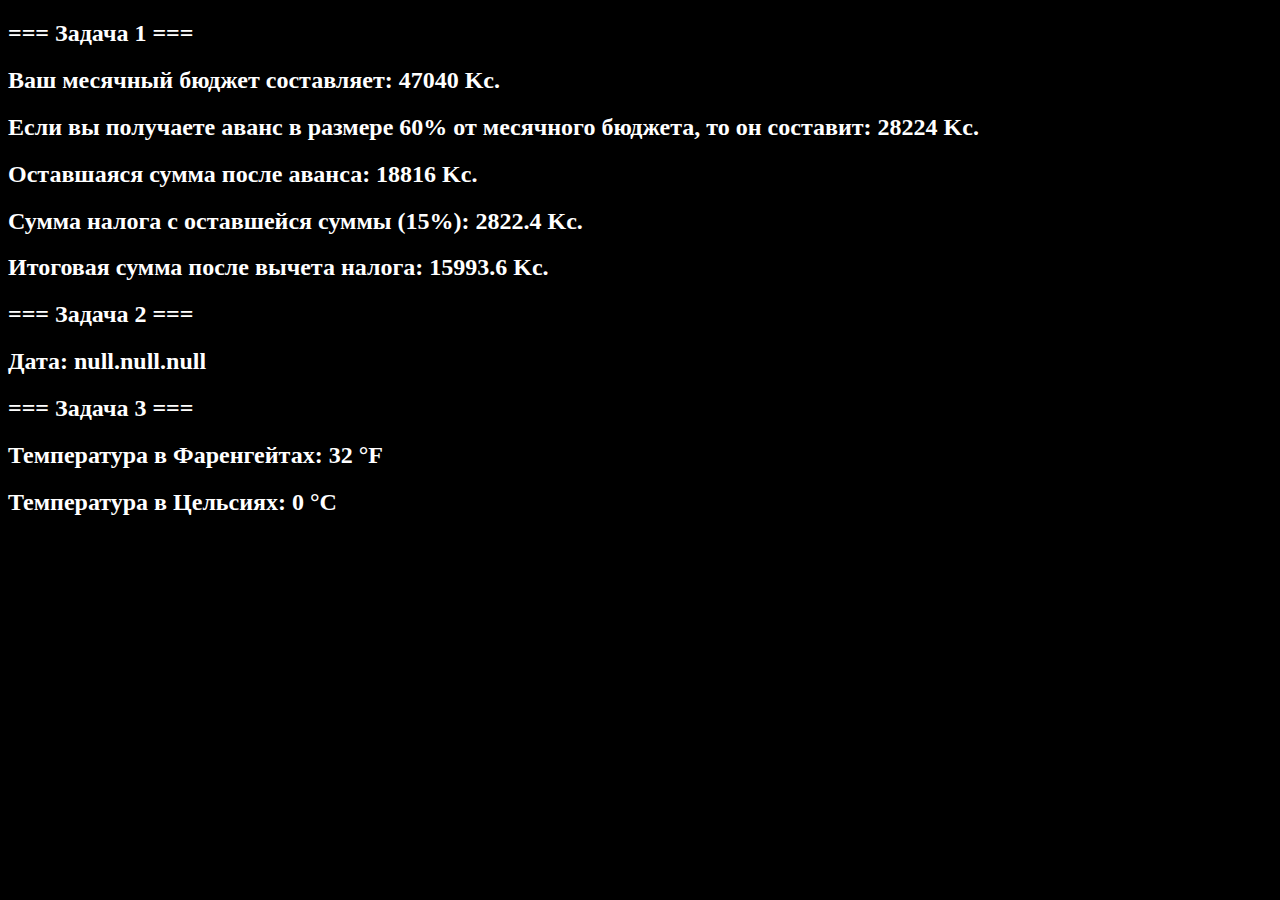
<file: calculator/index.html>
<!DOCTYPE html>
<html lang="en">
<head>
    <meta charset="UTF-8">
    <meta name="viewport" content="width=device-width, initial-scale=1.0">
    <title>Document</title>
    <link rel="stylesheet" href="style.css">
</head>
<body>

    <script src="script.js"></script> 
    
</body>
</html>
</file>
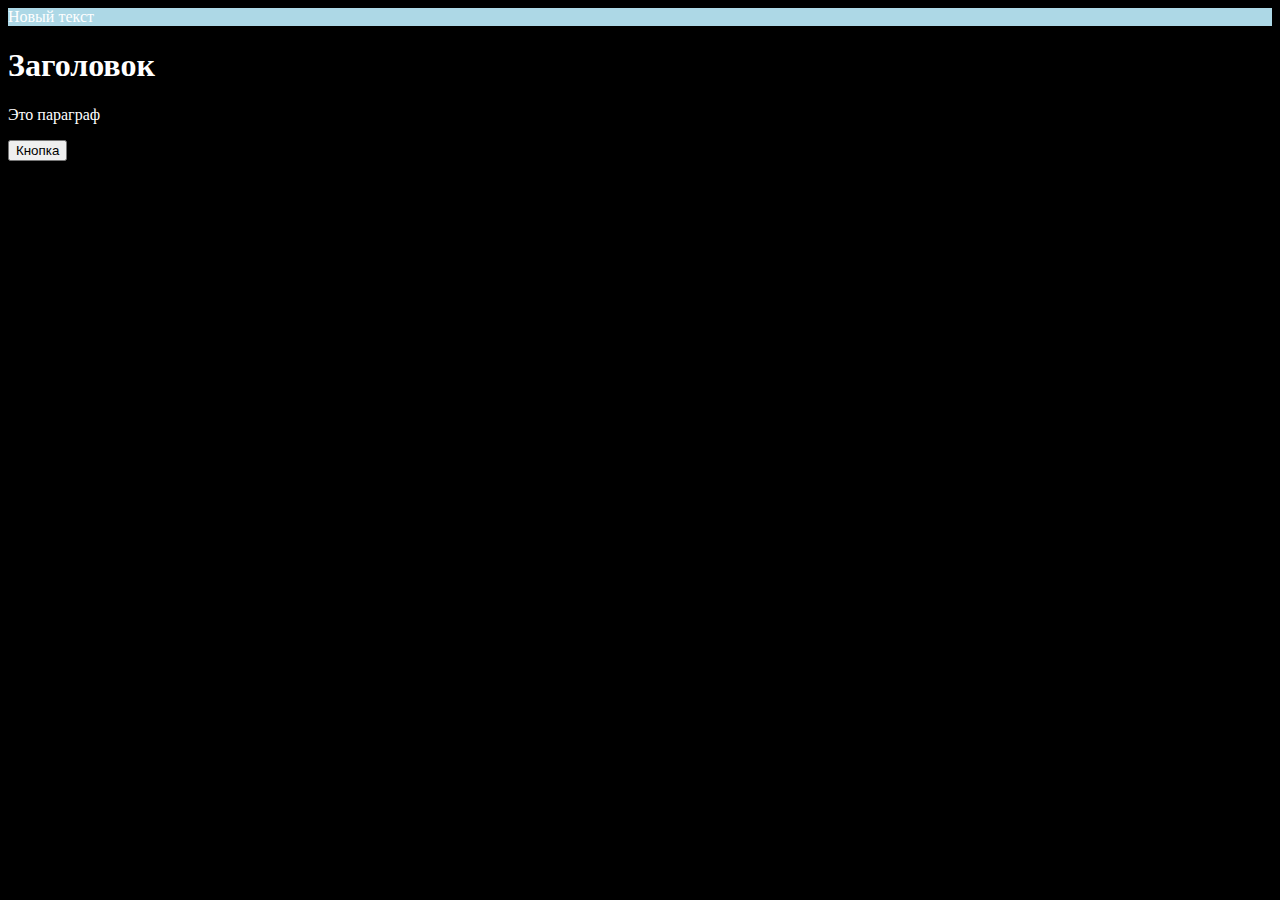
<file: dom/index.html>
<!doctype html>
<html lang="en">
  <head>
    <meta charset="UTF-8" />
    <meta name="viewport" content="width=device-width, initial-scale=1.0" />
    <title>Document</title>
    <link rel="stylesheet" href="style.css" />
  </head>
  <body>
    <div id="box" class="old">Старый текст</div>

    <script src="script.js"></script>
  </body>
</html>
</file>
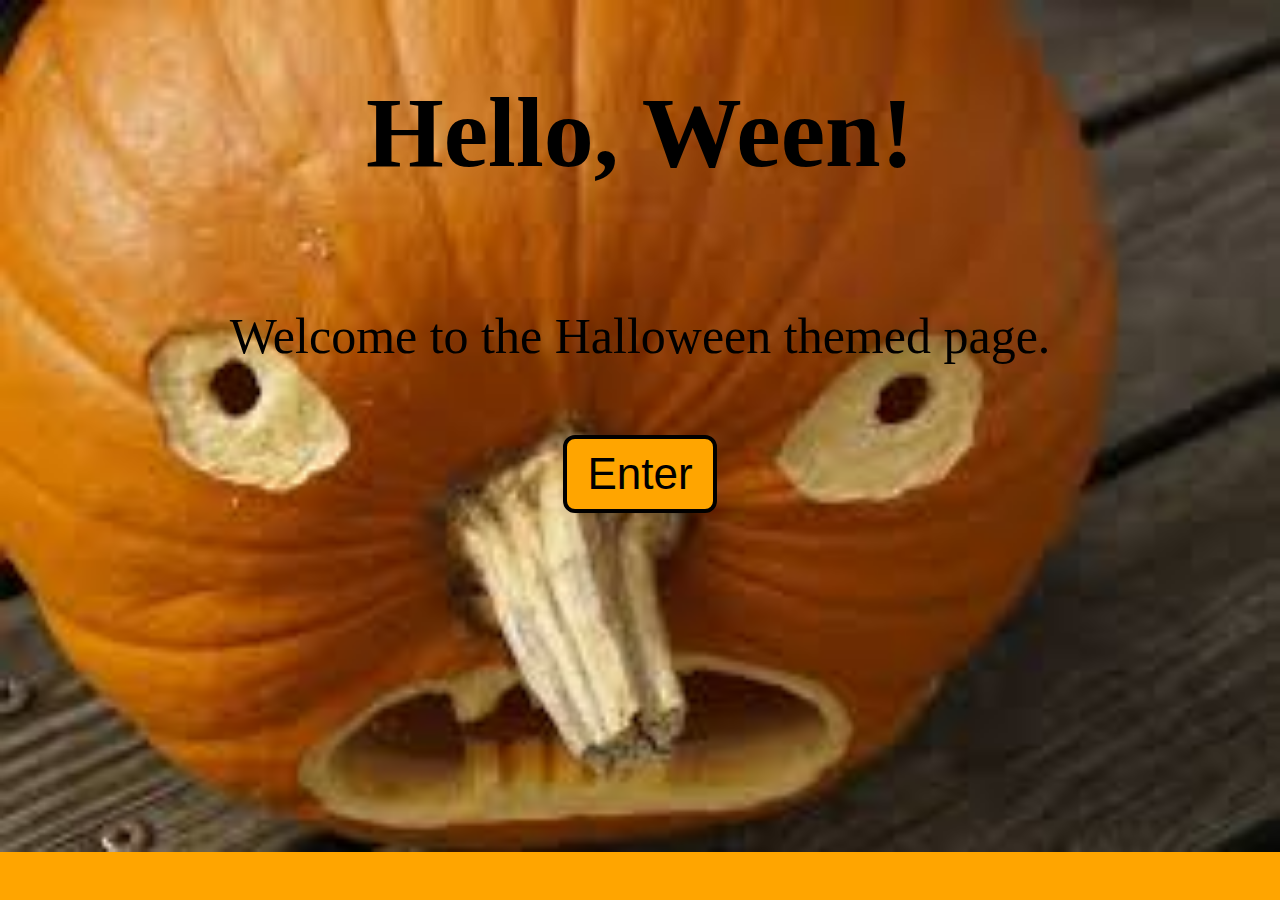
<file: helloween/index.html>
<!DOCTYPE html>
<html lang="en">

<head>
    <meta charset="UTF-8">
    <meta name="viewport" content="width=device-width, initial-scale=1.0">
    <title>Main</title>
    <link rel="stylesheet" href="style.css">
</head>

<body class="body">
    <div class="nazvanie">
        <h1>Hello, Ween!</h1>
        <p>Welcome to the Halloween themed page.</p>
        <button class="button"><a href="registration.html">Enter </a></button>

    </div>




</body>

</html>
</file>
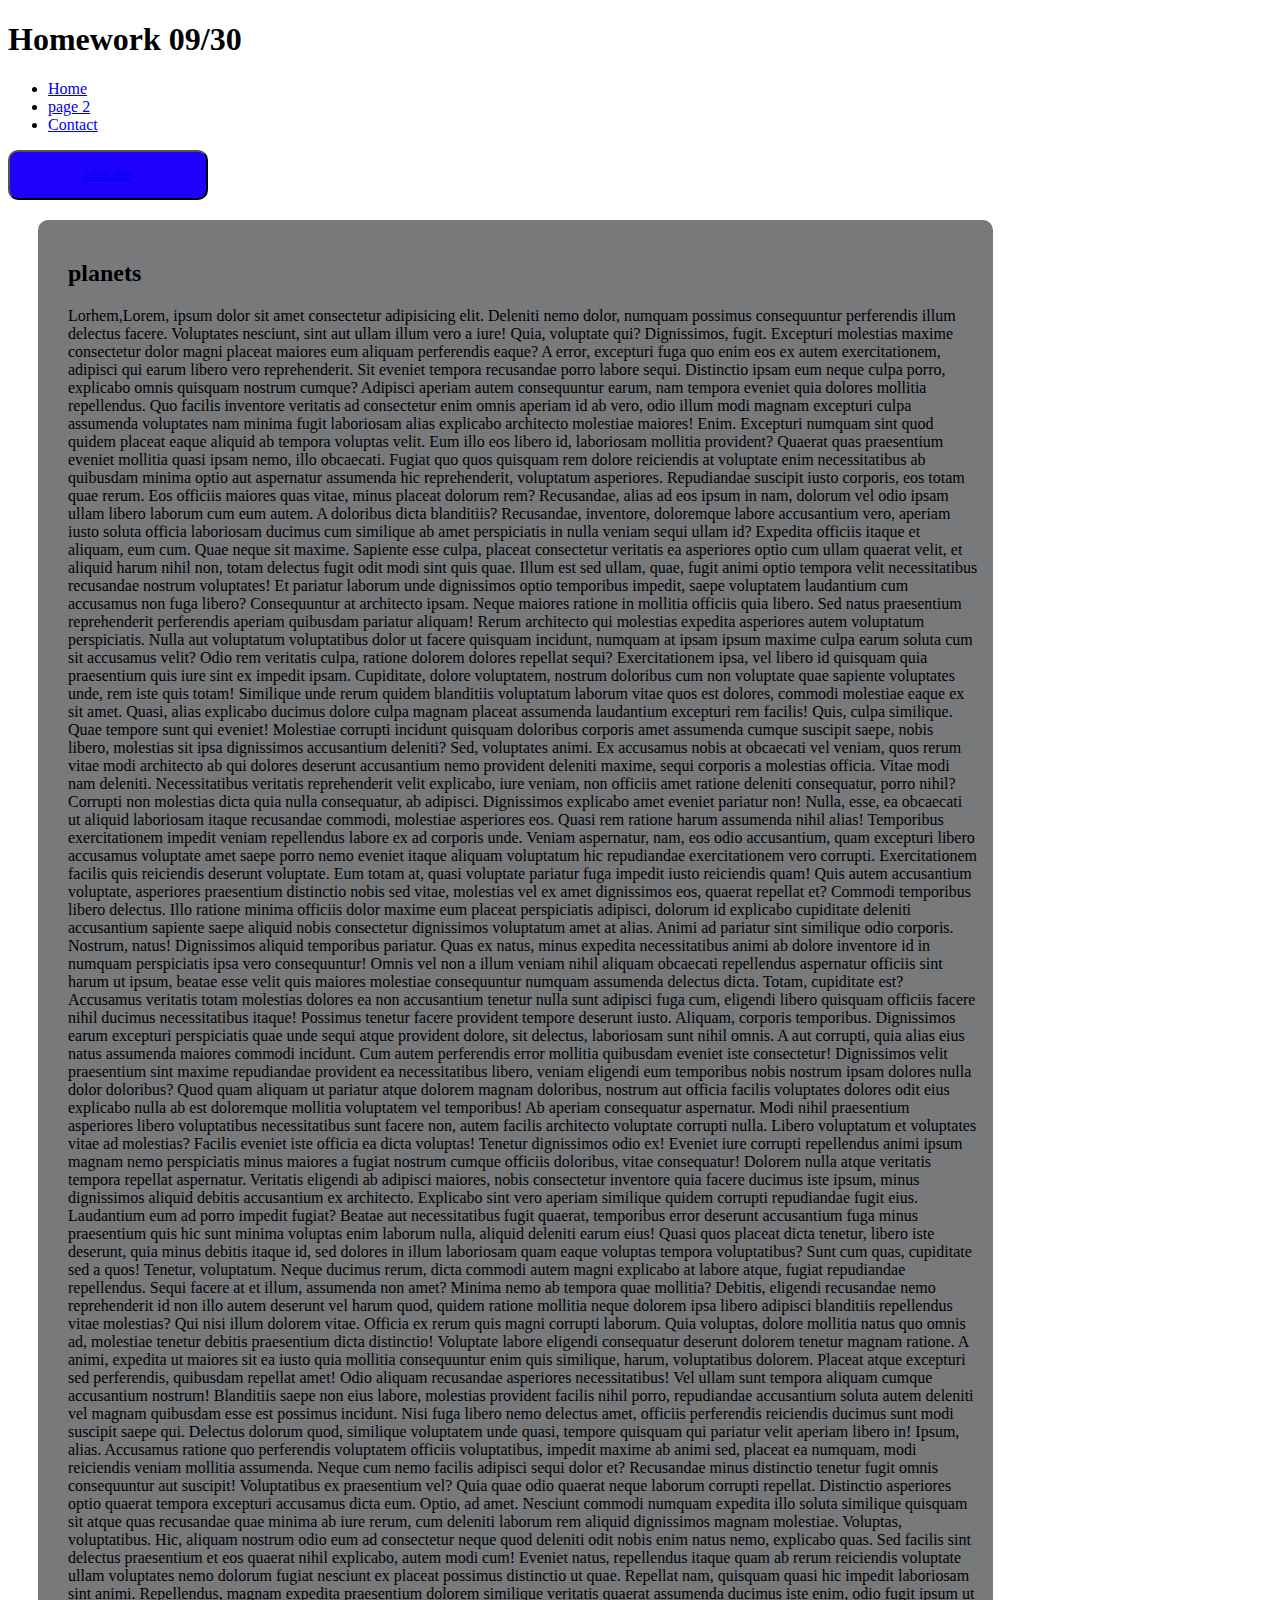
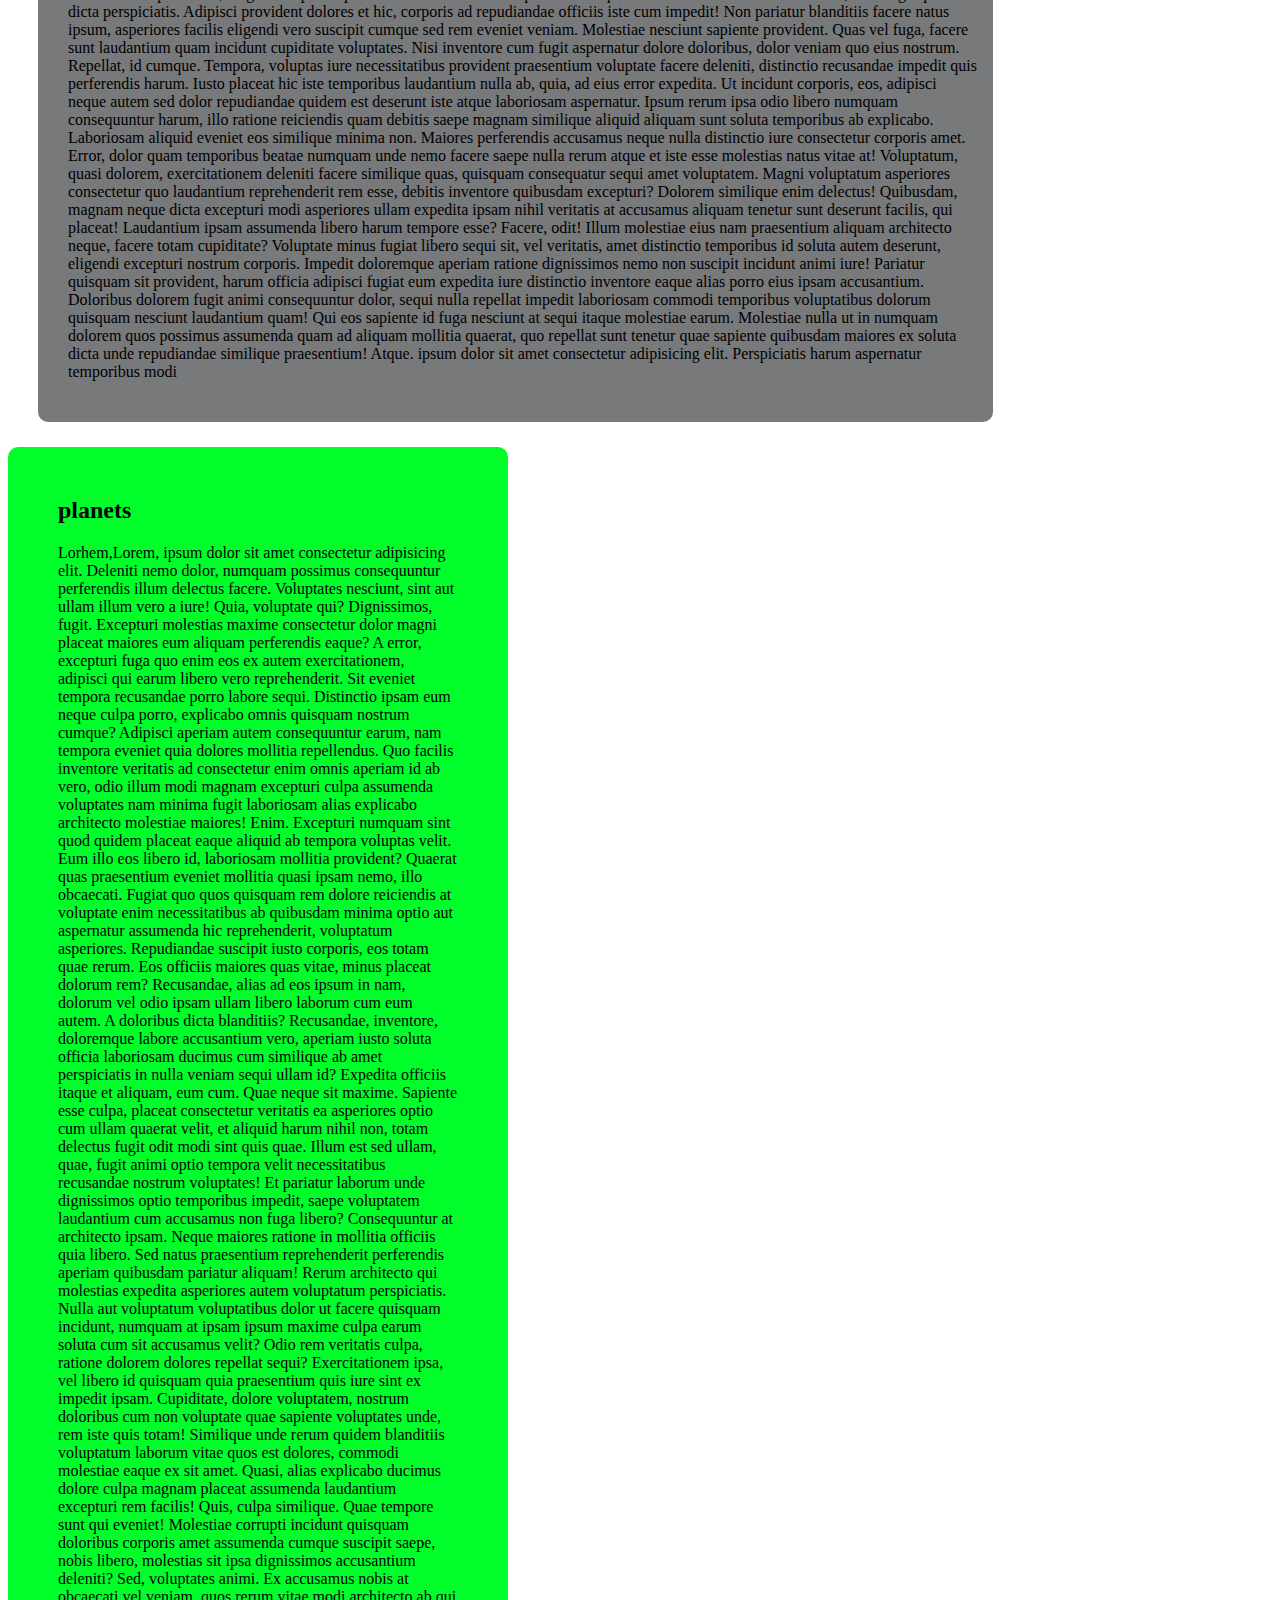
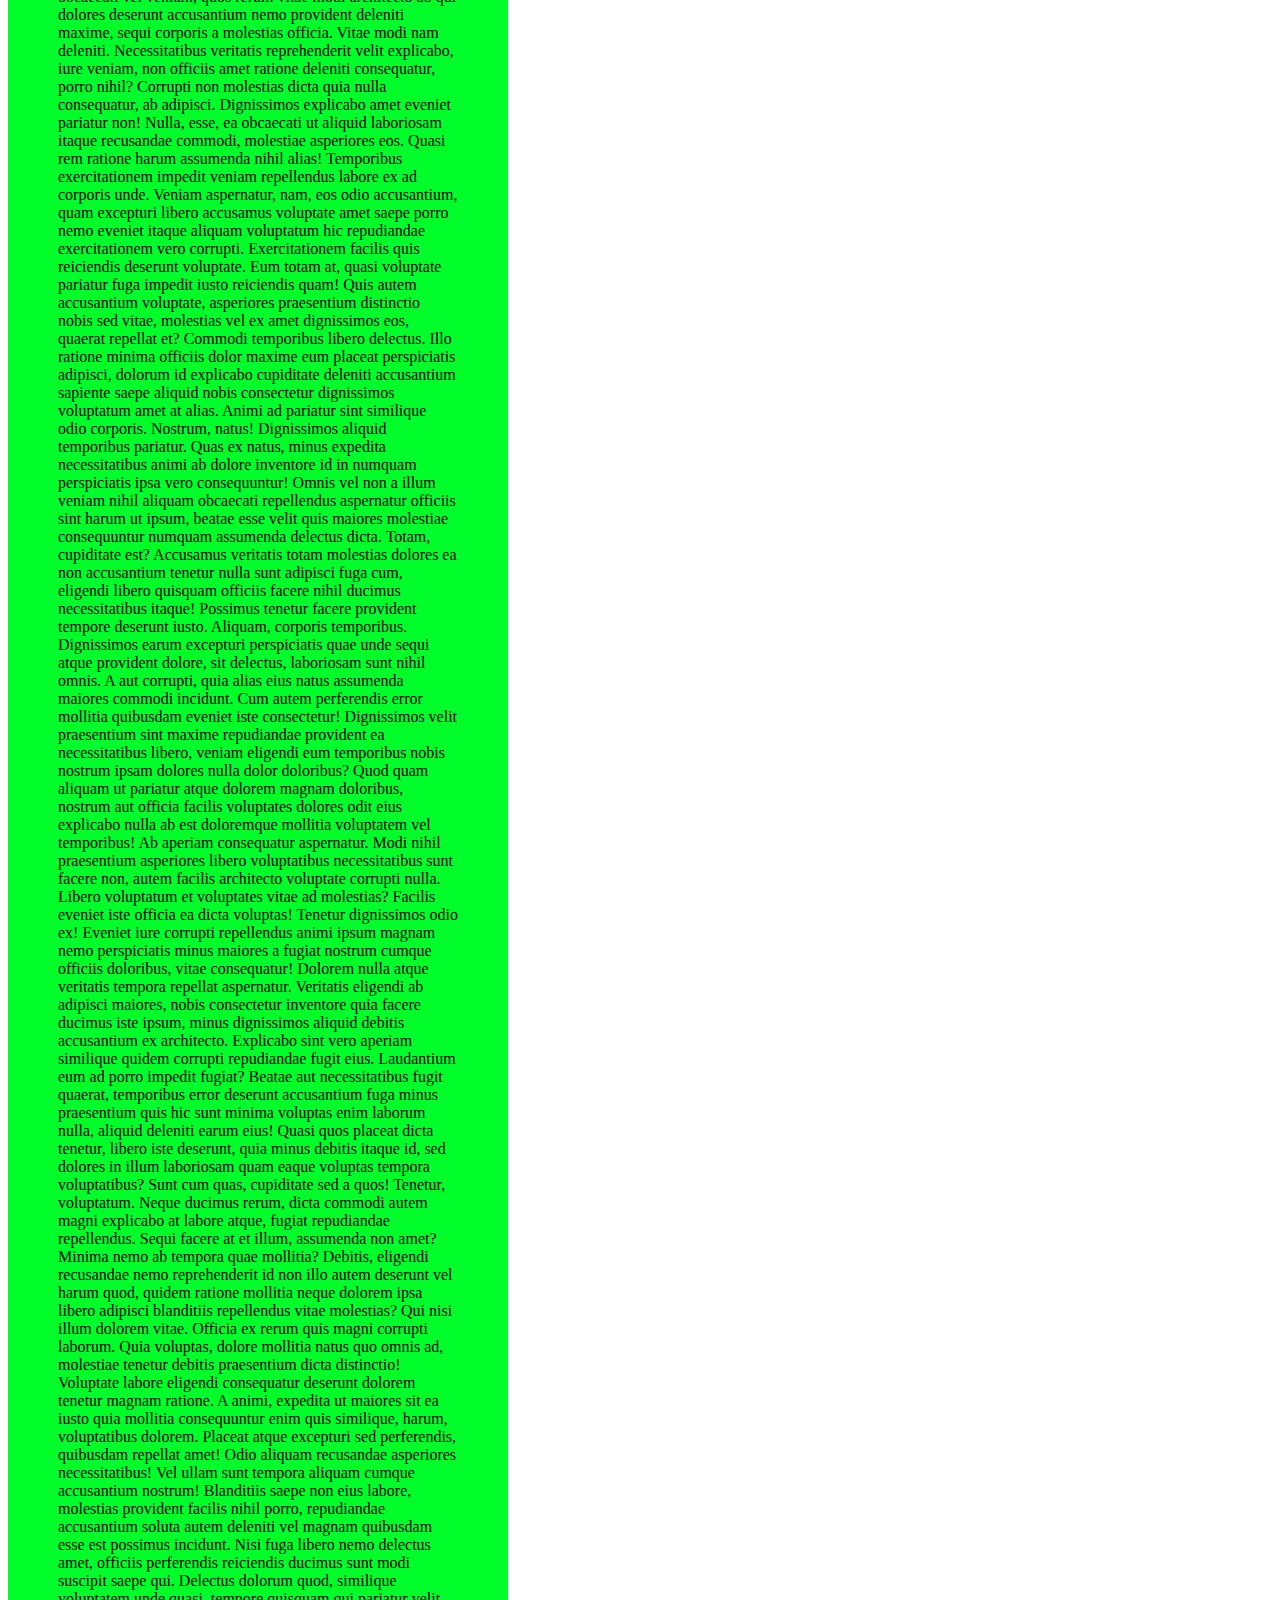
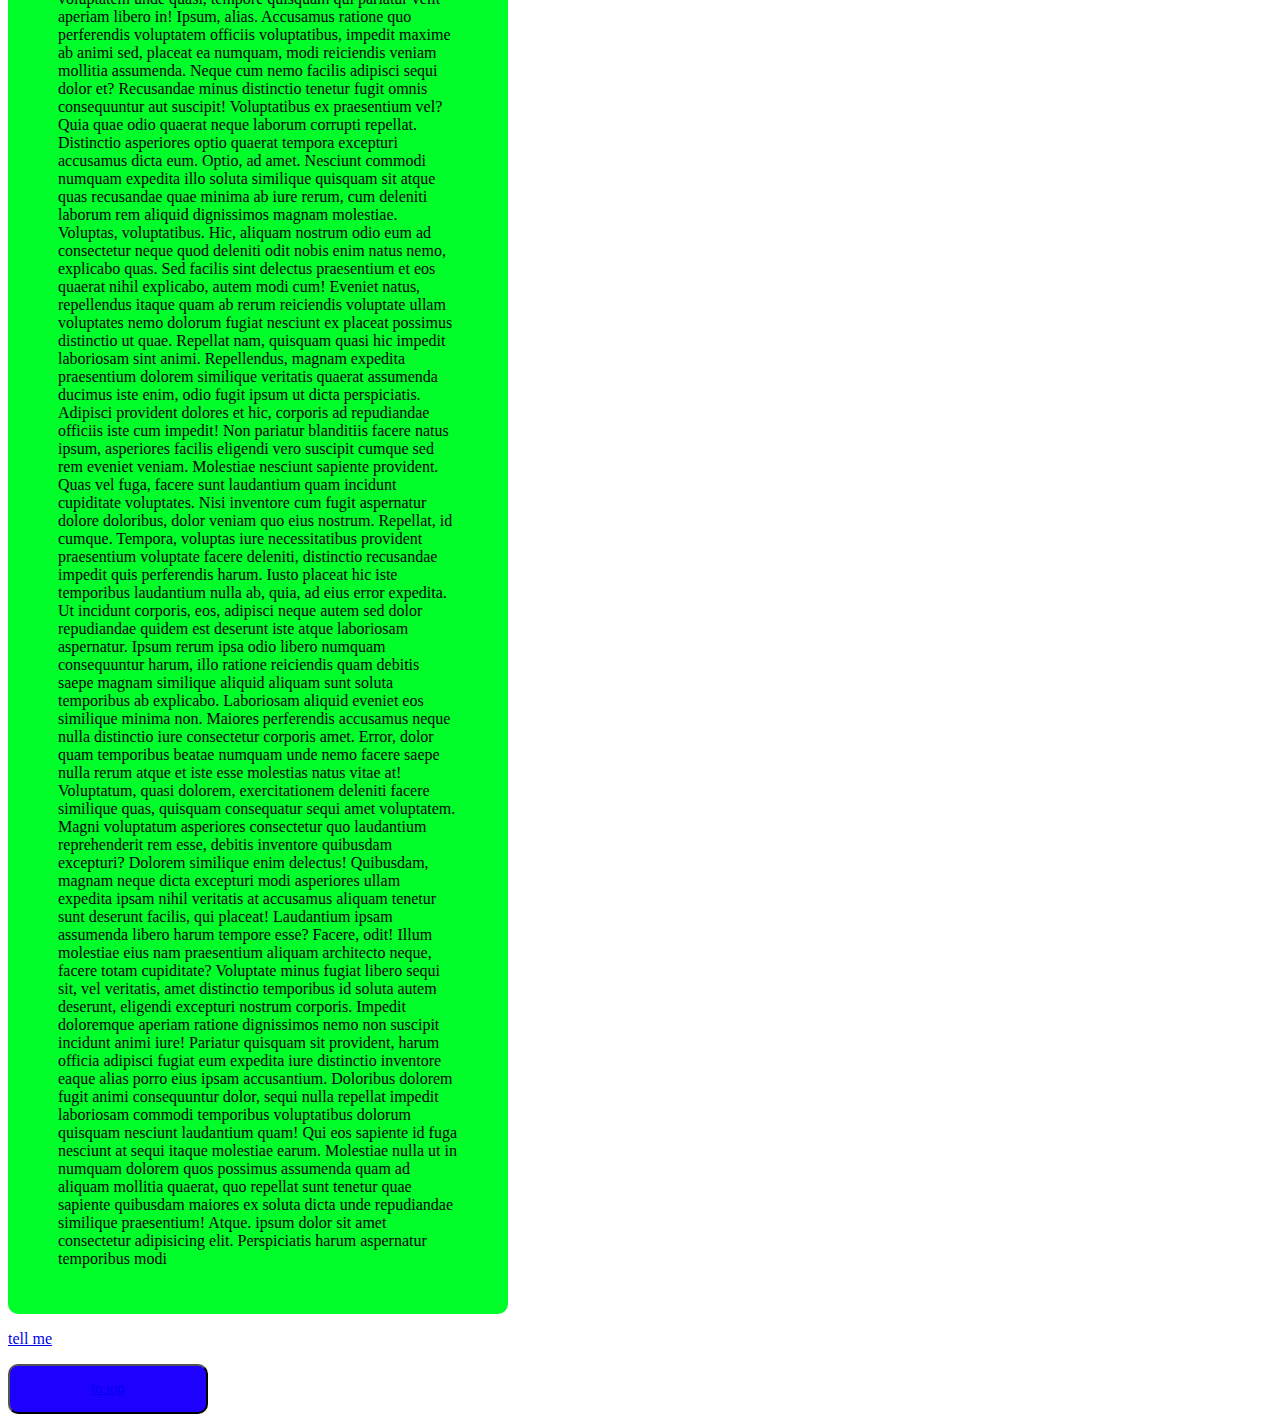
<file: homework_09_30/index.html>
<!DOCTYPE html>
<html lang="en">

<head>
    <meta charset="UTF-8">
    <meta name="viewport" content="width=device-width, initial-scale=1.0">
    <title>Document</title>
    <link rel="stylesheet" href="style.css">
</head>

<body>
    <header id="header">
        <h1>Homework 09/30</h1>
        <nav>
            <ul>
                <li><a href="index.html">Home</a></li>
                <li><a href="./page2.html">page 2</a></li>
                <li><a href="contact.html">Contact</a></li>
            </ul>
            <button><a href="#footer">click me</a></button>
        </nav>

    </header>
    <main class="main">
        <div class="block1">
            <h2>planets</h2>
            <p>Lorhem,Lorem, ipsum dolor sit amet consectetur adipisicing elit. Deleniti nemo dolor, numquam possimus
                consequuntur perferendis illum delectus facere. Voluptates nesciunt, sint aut ullam illum vero a iure!
                Quia, voluptate qui?
                Dignissimos, fugit. Excepturi molestias maxime consectetur dolor magni placeat maiores eum aliquam
                perferendis eaque? A error, excepturi fuga quo enim eos ex autem exercitationem, adipisci qui earum
                libero vero reprehenderit.
                Sit eveniet tempora recusandae porro labore sequi. Distinctio ipsam eum neque culpa porro, explicabo
                omnis quisquam nostrum cumque? Adipisci aperiam autem consequuntur earum, nam tempora eveniet quia
                dolores mollitia repellendus.
                Quo facilis inventore veritatis ad consectetur enim omnis aperiam id ab vero, odio illum modi magnam
                excepturi culpa assumenda voluptates nam minima fugit laboriosam alias explicabo architecto molestiae
                maiores! Enim.
                Excepturi numquam sint quod quidem placeat eaque aliquid ab tempora voluptas velit. Eum illo eos libero
                id, laboriosam mollitia provident? Quaerat quas praesentium eveniet mollitia quasi ipsam nemo, illo
                obcaecati.
                Fugiat quo quos quisquam rem dolore reiciendis at voluptate enim necessitatibus ab quibusdam minima
                optio aut aspernatur assumenda hic reprehenderit, voluptatum asperiores. Repudiandae suscipit iusto
                corporis, eos totam quae rerum.
                Eos officiis maiores quas vitae, minus placeat dolorum rem? Recusandae, alias ad eos ipsum in nam,
                dolorum vel odio ipsam ullam libero laborum cum eum autem. A doloribus dicta blanditiis?
                Recusandae, inventore, doloremque labore accusantium vero, aperiam iusto soluta officia laboriosam
                ducimus cum similique ab amet perspiciatis in nulla veniam sequi ullam id? Expedita officiis itaque et
                aliquam, eum cum.
                Quae neque sit maxime. Sapiente esse culpa, placeat consectetur veritatis ea asperiores optio cum ullam
                quaerat velit, et aliquid harum nihil non, totam delectus fugit odit modi sint quis quae.
                Illum est sed ullam, quae, fugit animi optio tempora velit necessitatibus recusandae nostrum voluptates!
                Et pariatur laborum unde dignissimos optio temporibus impedit, saepe voluptatem laudantium cum accusamus
                non fuga libero?
                Consequuntur at architecto ipsam. Neque maiores ratione in mollitia officiis quia libero. Sed natus
                praesentium reprehenderit perferendis aperiam quibusdam pariatur aliquam! Rerum architecto qui molestias
                expedita asperiores autem voluptatum perspiciatis.
                Nulla aut voluptatum voluptatibus dolor ut facere quisquam incidunt, numquam at ipsam ipsum maxime culpa
                earum soluta cum sit accusamus velit? Odio rem veritatis culpa, ratione dolorem dolores repellat sequi?
                Exercitationem ipsa, vel libero id quisquam quia praesentium quis iure sint ex impedit ipsam.
                Cupiditate, dolore voluptatem, nostrum doloribus cum non voluptate quae sapiente voluptates unde, rem
                iste quis totam!
                Similique unde rerum quidem blanditiis voluptatum laborum vitae quos est dolores, commodi molestiae
                eaque ex sit amet. Quasi, alias explicabo ducimus dolore culpa magnam placeat assumenda laudantium
                excepturi rem facilis!
                Quis, culpa similique. Quae tempore sunt qui eveniet! Molestiae corrupti incidunt quisquam doloribus
                corporis amet assumenda cumque suscipit saepe, nobis libero, molestias sit ipsa dignissimos accusantium
                deleniti? Sed, voluptates animi.
                Ex accusamus nobis at obcaecati vel veniam, quos rerum vitae modi architecto ab qui dolores deserunt
                accusantium nemo provident deleniti maxime, sequi corporis a molestias officia. Vitae modi nam deleniti.
                Necessitatibus veritatis reprehenderit velit explicabo, iure veniam, non officiis amet ratione deleniti
                consequatur, porro nihil? Corrupti non molestias dicta quia nulla consequatur, ab adipisci. Dignissimos
                explicabo amet eveniet pariatur non!
                Nulla, esse, ea obcaecati ut aliquid laboriosam itaque recusandae commodi, molestiae asperiores eos.
                Quasi rem ratione harum assumenda nihil alias! Temporibus exercitationem impedit veniam repellendus
                labore ex ad corporis unde.
                Veniam aspernatur, nam, eos odio accusantium, quam excepturi libero accusamus voluptate amet saepe porro
                nemo eveniet itaque aliquam voluptatum hic repudiandae exercitationem vero corrupti. Exercitationem
                facilis quis reiciendis deserunt voluptate.
                Eum totam at, quasi voluptate pariatur fuga impedit iusto reiciendis quam! Quis autem accusantium
                voluptate, asperiores praesentium distinctio nobis sed vitae, molestias vel ex amet dignissimos eos,
                quaerat repellat et?
                Commodi temporibus libero delectus. Illo ratione minima officiis dolor maxime eum placeat perspiciatis
                adipisci, dolorum id explicabo cupiditate deleniti accusantium sapiente saepe aliquid nobis consectetur
                dignissimos voluptatum amet at alias.
                Animi ad pariatur sint similique odio corporis. Nostrum, natus! Dignissimos aliquid temporibus pariatur.
                Quas ex natus, minus expedita necessitatibus animi ab dolore inventore id in numquam perspiciatis ipsa
                vero consequuntur!
                Omnis vel non a illum veniam nihil aliquam obcaecati repellendus aspernatur officiis sint harum ut
                ipsum, beatae esse velit quis maiores molestiae consequuntur numquam assumenda delectus dicta. Totam,
                cupiditate est?
                Accusamus veritatis totam molestias dolores ea non accusantium tenetur nulla sunt adipisci fuga cum,
                eligendi libero quisquam officiis facere nihil ducimus necessitatibus itaque! Possimus tenetur facere
                provident tempore deserunt iusto.
                Aliquam, corporis temporibus. Dignissimos earum excepturi perspiciatis quae unde sequi atque provident
                dolore, sit delectus, laboriosam sunt nihil omnis. A aut corrupti, quia alias eius natus assumenda
                maiores commodi incidunt.
                Cum autem perferendis error mollitia quibusdam eveniet iste consectetur! Dignissimos velit praesentium
                sint maxime repudiandae provident ea necessitatibus libero, veniam eligendi eum temporibus nobis nostrum
                ipsam dolores nulla dolor doloribus?
                Quod quam aliquam ut pariatur atque dolorem magnam doloribus, nostrum aut officia facilis voluptates
                dolores odit eius explicabo nulla ab est doloremque mollitia voluptatem vel temporibus! Ab aperiam
                consequatur aspernatur.
                Modi nihil praesentium asperiores libero voluptatibus necessitatibus sunt facere non, autem facilis
                architecto voluptate corrupti nulla. Libero voluptatum et voluptates vitae ad molestias? Facilis eveniet
                iste officia ea dicta voluptas!
                Tenetur dignissimos odio ex! Eveniet iure corrupti repellendus animi ipsum magnam nemo perspiciatis
                minus maiores a fugiat nostrum cumque officiis doloribus, vitae consequatur! Dolorem nulla atque
                veritatis tempora repellat aspernatur.
                Veritatis eligendi ab adipisci maiores, nobis consectetur inventore quia facere ducimus iste ipsum,
                minus dignissimos aliquid debitis accusantium ex architecto. Explicabo sint vero aperiam similique
                quidem corrupti repudiandae fugit eius.
                Laudantium eum ad porro impedit fugiat? Beatae aut necessitatibus fugit quaerat, temporibus error
                deserunt accusantium fuga minus praesentium quis hic sunt minima voluptas enim laborum nulla, aliquid
                deleniti earum eius!
                Quasi quos placeat dicta tenetur, libero iste deserunt, quia minus debitis itaque id, sed dolores in
                illum laboriosam quam eaque voluptas tempora voluptatibus? Sunt cum quas, cupiditate sed a quos!
                Tenetur, voluptatum. Neque ducimus rerum, dicta commodi autem magni explicabo at labore atque, fugiat
                repudiandae repellendus. Sequi facere at et illum, assumenda non amet? Minima nemo ab tempora quae
                mollitia?
                Debitis, eligendi recusandae nemo reprehenderit id non illo autem deserunt vel harum quod, quidem
                ratione mollitia neque dolorem ipsa libero adipisci blanditiis repellendus vitae molestias? Qui nisi
                illum dolorem vitae.
                Officia ex rerum quis magni corrupti laborum. Quia voluptas, dolore mollitia natus quo omnis ad,
                molestiae tenetur debitis praesentium dicta distinctio! Voluptate labore eligendi consequatur deserunt
                dolorem tenetur magnam ratione.
                A animi, expedita ut maiores sit ea iusto quia mollitia consequuntur enim quis similique, harum,
                voluptatibus dolorem. Placeat atque excepturi sed perferendis, quibusdam repellat amet! Odio aliquam
                recusandae asperiores necessitatibus!
                Vel ullam sunt tempora aliquam cumque accusantium nostrum! Blanditiis saepe non eius labore, molestias
                provident facilis nihil porro, repudiandae accusantium soluta autem deleniti vel magnam quibusdam esse
                est possimus incidunt.
                Nisi fuga libero nemo delectus amet, officiis perferendis reiciendis ducimus sunt modi suscipit saepe
                qui. Delectus dolorum quod, similique voluptatem unde quasi, tempore quisquam qui pariatur velit aperiam
                libero in!
                Ipsum, alias. Accusamus ratione quo perferendis voluptatem officiis voluptatibus, impedit maxime ab
                animi sed, placeat ea numquam, modi reiciendis veniam mollitia assumenda. Neque cum nemo facilis
                adipisci sequi dolor et?
                Recusandae minus distinctio tenetur fugit omnis consequuntur aut suscipit! Voluptatibus ex praesentium
                vel? Quia quae odio quaerat neque laborum corrupti repellat. Distinctio asperiores optio quaerat tempora
                excepturi accusamus dicta eum.
                Optio, ad amet. Nesciunt commodi numquam expedita illo soluta similique quisquam sit atque quas
                recusandae quae minima ab iure rerum, cum deleniti laborum rem aliquid dignissimos magnam molestiae.
                Voluptas, voluptatibus.
                Hic, aliquam nostrum odio eum ad consectetur neque quod deleniti odit nobis enim natus nemo, explicabo
                quas. Sed facilis sint delectus praesentium et eos quaerat nihil explicabo, autem modi cum!
                Eveniet natus, repellendus itaque quam ab rerum reiciendis voluptate ullam voluptates nemo dolorum
                fugiat nesciunt ex placeat possimus distinctio ut quae. Repellat nam, quisquam quasi hic impedit
                laboriosam sint animi.
                Repellendus, magnam expedita praesentium dolorem similique veritatis quaerat assumenda ducimus iste
                enim, odio fugit ipsum ut dicta perspiciatis. Adipisci provident dolores et hic, corporis ad repudiandae
                officiis iste cum impedit!
                Non pariatur blanditiis facere natus ipsum, asperiores facilis eligendi vero suscipit cumque sed rem
                eveniet veniam. Molestiae nesciunt sapiente provident. Quas vel fuga, facere sunt laudantium quam
                incidunt cupiditate voluptates.
                Nisi inventore cum fugit aspernatur dolore doloribus, dolor veniam quo eius nostrum. Repellat, id
                cumque. Tempora, voluptas iure necessitatibus provident praesentium voluptate facere deleniti,
                distinctio recusandae impedit quis perferendis harum.
                Iusto placeat hic iste temporibus laudantium nulla ab, quia, ad eius error expedita. Ut incidunt
                corporis, eos, adipisci neque autem sed dolor repudiandae quidem est deserunt iste atque laboriosam
                aspernatur.
                Ipsum rerum ipsa odio libero numquam consequuntur harum, illo ratione reiciendis quam debitis saepe
                magnam similique aliquid aliquam sunt soluta temporibus ab explicabo. Laboriosam aliquid eveniet eos
                similique minima non.
                Maiores perferendis accusamus neque nulla distinctio iure consectetur corporis amet. Error, dolor quam
                temporibus beatae numquam unde nemo facere saepe nulla rerum atque et iste esse molestias natus vitae
                at!
                Voluptatum, quasi dolorem, exercitationem deleniti facere similique quas, quisquam consequatur sequi
                amet voluptatem. Magni voluptatum asperiores consectetur quo laudantium reprehenderit rem esse, debitis
                inventore quibusdam excepturi? Dolorem similique enim delectus!
                Quibusdam, magnam neque dicta excepturi modi asperiores ullam expedita ipsam nihil veritatis at
                accusamus aliquam tenetur sunt deserunt facilis, qui placeat! Laudantium ipsam assumenda libero harum
                tempore esse? Facere, odit!
                Illum molestiae eius nam praesentium aliquam architecto neque, facere totam cupiditate? Voluptate minus
                fugiat libero sequi sit, vel veritatis, amet distinctio temporibus id soluta autem deserunt, eligendi
                excepturi nostrum corporis.
                Impedit doloremque aperiam ratione dignissimos nemo non suscipit incidunt animi iure! Pariatur quisquam
                sit provident, harum officia adipisci fugiat eum expedita iure distinctio inventore eaque alias porro
                eius ipsam accusantium.
                Doloribus dolorem fugit animi consequuntur dolor, sequi nulla repellat impedit laboriosam commodi
                temporibus voluptatibus dolorum quisquam nesciunt laudantium quam! Qui eos sapiente id fuga nesciunt at
                sequi itaque molestiae earum.
                Molestiae nulla ut in numquam dolorem quos possimus assumenda quam ad aliquam mollitia quaerat, quo
                repellat sunt tenetur quae sapiente quibusdam maiores ex soluta dicta unde repudiandae similique
                praesentium! Atque. ipsum dolor sit amet consectetur adipisicing elit. Perspiciatis harum aspernatur
                temporibus modi

            </p>
        </div>
        <div class="block2">
            <h2>planets</h2>
            <p>Lorhem,Lorem, ipsum dolor sit amet consectetur adipisicing elit. Deleniti nemo dolor, numquam possimus
                consequuntur perferendis illum delectus facere. Voluptates nesciunt, sint aut ullam illum vero a iure!
                Quia, voluptate qui?
                Dignissimos, fugit. Excepturi molestias maxime consectetur dolor magni placeat maiores eum aliquam
                perferendis eaque? A error, excepturi fuga quo enim eos ex autem exercitationem, adipisci qui earum
                libero vero reprehenderit.
                Sit eveniet tempora recusandae porro labore sequi. Distinctio ipsam eum neque culpa porro, explicabo
                omnis quisquam nostrum cumque? Adipisci aperiam autem consequuntur earum, nam tempora eveniet quia
                dolores mollitia repellendus.
                Quo facilis inventore veritatis ad consectetur enim omnis aperiam id ab vero, odio illum modi magnam
                excepturi culpa assumenda voluptates nam minima fugit laboriosam alias explicabo architecto molestiae
                maiores! Enim.
                Excepturi numquam sint quod quidem placeat eaque aliquid ab tempora voluptas velit. Eum illo eos libero
                id, laboriosam mollitia provident? Quaerat quas praesentium eveniet mollitia quasi ipsam nemo, illo
                obcaecati.
                Fugiat quo quos quisquam rem dolore reiciendis at voluptate enim necessitatibus ab quibusdam minima
                optio aut aspernatur assumenda hic reprehenderit, voluptatum asperiores. Repudiandae suscipit iusto
                corporis, eos totam quae rerum.
                Eos officiis maiores quas vitae, minus placeat dolorum rem? Recusandae, alias ad eos ipsum in nam,
                dolorum vel odio ipsam ullam libero laborum cum eum autem. A doloribus dicta blanditiis?
                Recusandae, inventore, doloremque labore accusantium vero, aperiam iusto soluta officia laboriosam
                ducimus cum similique ab amet perspiciatis in nulla veniam sequi ullam id? Expedita officiis itaque et
                aliquam, eum cum.
                Quae neque sit maxime. Sapiente esse culpa, placeat consectetur veritatis ea asperiores optio cum ullam
                quaerat velit, et aliquid harum nihil non, totam delectus fugit odit modi sint quis quae.
                Illum est sed ullam, quae, fugit animi optio tempora velit necessitatibus recusandae nostrum voluptates!
                Et pariatur laborum unde dignissimos optio temporibus impedit, saepe voluptatem laudantium cum accusamus
                non fuga libero?
                Consequuntur at architecto ipsam. Neque maiores ratione in mollitia officiis quia libero. Sed natus
                praesentium reprehenderit perferendis aperiam quibusdam pariatur aliquam! Rerum architecto qui molestias
                expedita asperiores autem voluptatum perspiciatis.
                Nulla aut voluptatum voluptatibus dolor ut facere quisquam incidunt, numquam at ipsam ipsum maxime culpa
                earum soluta cum sit accusamus velit? Odio rem veritatis culpa, ratione dolorem dolores repellat sequi?
                Exercitationem ipsa, vel libero id quisquam quia praesentium quis iure sint ex impedit ipsam.
                Cupiditate, dolore voluptatem, nostrum doloribus cum non voluptate quae sapiente voluptates unde, rem
                iste quis totam!
                Similique unde rerum quidem blanditiis voluptatum laborum vitae quos est dolores, commodi molestiae
                eaque ex sit amet. Quasi, alias explicabo ducimus dolore culpa magnam placeat assumenda laudantium
                excepturi rem facilis!
                Quis, culpa similique. Quae tempore sunt qui eveniet! Molestiae corrupti incidunt quisquam doloribus
                corporis amet assumenda cumque suscipit saepe, nobis libero, molestias sit ipsa dignissimos accusantium
                deleniti? Sed, voluptates animi.
                Ex accusamus nobis at obcaecati vel veniam, quos rerum vitae modi architecto ab qui dolores deserunt
                accusantium nemo provident deleniti maxime, sequi corporis a molestias officia. Vitae modi nam deleniti.
                Necessitatibus veritatis reprehenderit velit explicabo, iure veniam, non officiis amet ratione deleniti
                consequatur, porro nihil? Corrupti non molestias dicta quia nulla consequatur, ab adipisci. Dignissimos
                explicabo amet eveniet pariatur non!
                Nulla, esse, ea obcaecati ut aliquid laboriosam itaque recusandae commodi, molestiae asperiores eos.
                Quasi rem ratione harum assumenda nihil alias! Temporibus exercitationem impedit veniam repellendus
                labore ex ad corporis unde.
                Veniam aspernatur, nam, eos odio accusantium, quam excepturi libero accusamus voluptate amet saepe porro
                nemo eveniet itaque aliquam voluptatum hic repudiandae exercitationem vero corrupti. Exercitationem
                facilis quis reiciendis deserunt voluptate.
                Eum totam at, quasi voluptate pariatur fuga impedit iusto reiciendis quam! Quis autem accusantium
                voluptate, asperiores praesentium distinctio nobis sed vitae, molestias vel ex amet dignissimos eos,
                quaerat repellat et?
                Commodi temporibus libero delectus. Illo ratione minima officiis dolor maxime eum placeat perspiciatis
                adipisci, dolorum id explicabo cupiditate deleniti accusantium sapiente saepe aliquid nobis consectetur
                dignissimos voluptatum amet at alias.
                Animi ad pariatur sint similique odio corporis. Nostrum, natus! Dignissimos aliquid temporibus pariatur.
                Quas ex natus, minus expedita necessitatibus animi ab dolore inventore id in numquam perspiciatis ipsa
                vero consequuntur!
                Omnis vel non a illum veniam nihil aliquam obcaecati repellendus aspernatur officiis sint harum ut
                ipsum, beatae esse velit quis maiores molestiae consequuntur numquam assumenda delectus dicta. Totam,
                cupiditate est?
                Accusamus veritatis totam molestias dolores ea non accusantium tenetur nulla sunt adipisci fuga cum,
                eligendi libero quisquam officiis facere nihil ducimus necessitatibus itaque! Possimus tenetur facere
                provident tempore deserunt iusto.
                Aliquam, corporis temporibus. Dignissimos earum excepturi perspiciatis quae unde sequi atque provident
                dolore, sit delectus, laboriosam sunt nihil omnis. A aut corrupti, quia alias eius natus assumenda
                maiores commodi incidunt.
                Cum autem perferendis error mollitia quibusdam eveniet iste consectetur! Dignissimos velit praesentium
                sint maxime repudiandae provident ea necessitatibus libero, veniam eligendi eum temporibus nobis nostrum
                ipsam dolores nulla dolor doloribus?
                Quod quam aliquam ut pariatur atque dolorem magnam doloribus, nostrum aut officia facilis voluptates
                dolores odit eius explicabo nulla ab est doloremque mollitia voluptatem vel temporibus! Ab aperiam
                consequatur aspernatur.
                Modi nihil praesentium asperiores libero voluptatibus necessitatibus sunt facere non, autem facilis
                architecto voluptate corrupti nulla. Libero voluptatum et voluptates vitae ad molestias? Facilis eveniet
                iste officia ea dicta voluptas!
                Tenetur dignissimos odio ex! Eveniet iure corrupti repellendus animi ipsum magnam nemo perspiciatis
                minus maiores a fugiat nostrum cumque officiis doloribus, vitae consequatur! Dolorem nulla atque
                veritatis tempora repellat aspernatur.
                Veritatis eligendi ab adipisci maiores, nobis consectetur inventore quia facere ducimus iste ipsum,
                minus dignissimos aliquid debitis accusantium ex architecto. Explicabo sint vero aperiam similique
                quidem corrupti repudiandae fugit eius.
                Laudantium eum ad porro impedit fugiat? Beatae aut necessitatibus fugit quaerat, temporibus error
                deserunt accusantium fuga minus praesentium quis hic sunt minima voluptas enim laborum nulla, aliquid
                deleniti earum eius!
                Quasi quos placeat dicta tenetur, libero iste deserunt, quia minus debitis itaque id, sed dolores in
                illum laboriosam quam eaque voluptas tempora voluptatibus? Sunt cum quas, cupiditate sed a quos!
                Tenetur, voluptatum. Neque ducimus rerum, dicta commodi autem magni explicabo at labore atque, fugiat
                repudiandae repellendus. Sequi facere at et illum, assumenda non amet? Minima nemo ab tempora quae
                mollitia?
                Debitis, eligendi recusandae nemo reprehenderit id non illo autem deserunt vel harum quod, quidem
                ratione mollitia neque dolorem ipsa libero adipisci blanditiis repellendus vitae molestias? Qui nisi
                illum dolorem vitae.
                Officia ex rerum quis magni corrupti laborum. Quia voluptas, dolore mollitia natus quo omnis ad,
                molestiae tenetur debitis praesentium dicta distinctio! Voluptate labore eligendi consequatur deserunt
                dolorem tenetur magnam ratione.
                A animi, expedita ut maiores sit ea iusto quia mollitia consequuntur enim quis similique, harum,
                voluptatibus dolorem. Placeat atque excepturi sed perferendis, quibusdam repellat amet! Odio aliquam
                recusandae asperiores necessitatibus!
                Vel ullam sunt tempora aliquam cumque accusantium nostrum! Blanditiis saepe non eius labore, molestias
                provident facilis nihil porro, repudiandae accusantium soluta autem deleniti vel magnam quibusdam esse
                est possimus incidunt.
                Nisi fuga libero nemo delectus amet, officiis perferendis reiciendis ducimus sunt modi suscipit saepe
                qui. Delectus dolorum quod, similique voluptatem unde quasi, tempore quisquam qui pariatur velit aperiam
                libero in!
                Ipsum, alias. Accusamus ratione quo perferendis voluptatem officiis voluptatibus, impedit maxime ab
                animi sed, placeat ea numquam, modi reiciendis veniam mollitia assumenda. Neque cum nemo facilis
                adipisci sequi dolor et?
                Recusandae minus distinctio tenetur fugit omnis consequuntur aut suscipit! Voluptatibus ex praesentium
                vel? Quia quae odio quaerat neque laborum corrupti repellat. Distinctio asperiores optio quaerat tempora
                excepturi accusamus dicta eum.
                Optio, ad amet. Nesciunt commodi numquam expedita illo soluta similique quisquam sit atque quas
                recusandae quae minima ab iure rerum, cum deleniti laborum rem aliquid dignissimos magnam molestiae.
                Voluptas, voluptatibus.
                Hic, aliquam nostrum odio eum ad consectetur neque quod deleniti odit nobis enim natus nemo, explicabo
                quas. Sed facilis sint delectus praesentium et eos quaerat nihil explicabo, autem modi cum!
                Eveniet natus, repellendus itaque quam ab rerum reiciendis voluptate ullam voluptates nemo dolorum
                fugiat nesciunt ex placeat possimus distinctio ut quae. Repellat nam, quisquam quasi hic impedit
                laboriosam sint animi.
                Repellendus, magnam expedita praesentium dolorem similique veritatis quaerat assumenda ducimus iste
                enim, odio fugit ipsum ut dicta perspiciatis. Adipisci provident dolores et hic, corporis ad repudiandae
                officiis iste cum impedit!
                Non pariatur blanditiis facere natus ipsum, asperiores facilis eligendi vero suscipit cumque sed rem
                eveniet veniam. Molestiae nesciunt sapiente provident. Quas vel fuga, facere sunt laudantium quam
                incidunt cupiditate voluptates.
                Nisi inventore cum fugit aspernatur dolore doloribus, dolor veniam quo eius nostrum. Repellat, id
                cumque. Tempora, voluptas iure necessitatibus provident praesentium voluptate facere deleniti,
                distinctio recusandae impedit quis perferendis harum.
                Iusto placeat hic iste temporibus laudantium nulla ab, quia, ad eius error expedita. Ut incidunt
                corporis, eos, adipisci neque autem sed dolor repudiandae quidem est deserunt iste atque laboriosam
                aspernatur.
                Ipsum rerum ipsa odio libero numquam consequuntur harum, illo ratione reiciendis quam debitis saepe
                magnam similique aliquid aliquam sunt soluta temporibus ab explicabo. Laboriosam aliquid eveniet eos
                similique minima non.
                Maiores perferendis accusamus neque nulla distinctio iure consectetur corporis amet. Error, dolor quam
                temporibus beatae numquam unde nemo facere saepe nulla rerum atque et iste esse molestias natus vitae
                at!
                Voluptatum, quasi dolorem, exercitationem deleniti facere similique quas, quisquam consequatur sequi
                amet voluptatem. Magni voluptatum asperiores consectetur quo laudantium reprehenderit rem esse, debitis
                inventore quibusdam excepturi? Dolorem similique enim delectus!
                Quibusdam, magnam neque dicta excepturi modi asperiores ullam expedita ipsam nihil veritatis at
                accusamus aliquam tenetur sunt deserunt facilis, qui placeat! Laudantium ipsam assumenda libero harum
                tempore esse? Facere, odit!
                Illum molestiae eius nam praesentium aliquam architecto neque, facere totam cupiditate? Voluptate minus
                fugiat libero sequi sit, vel veritatis, amet distinctio temporibus id soluta autem deserunt, eligendi
                excepturi nostrum corporis.
                Impedit doloremque aperiam ratione dignissimos nemo non suscipit incidunt animi iure! Pariatur quisquam
                sit provident, harum officia adipisci fugiat eum expedita iure distinctio inventore eaque alias porro
                eius ipsam accusantium.
                Doloribus dolorem fugit animi consequuntur dolor, sequi nulla repellat impedit laboriosam commodi
                temporibus voluptatibus dolorum quisquam nesciunt laudantium quam! Qui eos sapiente id fuga nesciunt at
                sequi itaque molestiae earum.
                Molestiae nulla ut in numquam dolorem quos possimus assumenda quam ad aliquam mollitia quaerat, quo
                repellat sunt tenetur quae sapiente quibusdam maiores ex soluta dicta unde repudiandae similique
                praesentium! Atque. ipsum dolor sit amet consectetur adipisicing elit. Perspiciatis harum aspernatur
                temporibus modi

            </p>
        </div>
    </main>
    <footer id="footer">
        <p><a href="tel:123123123">tell me</a></p>
        <button><a href="#header">to top</a></button>
    </footer>

</body>

</html>
</file>
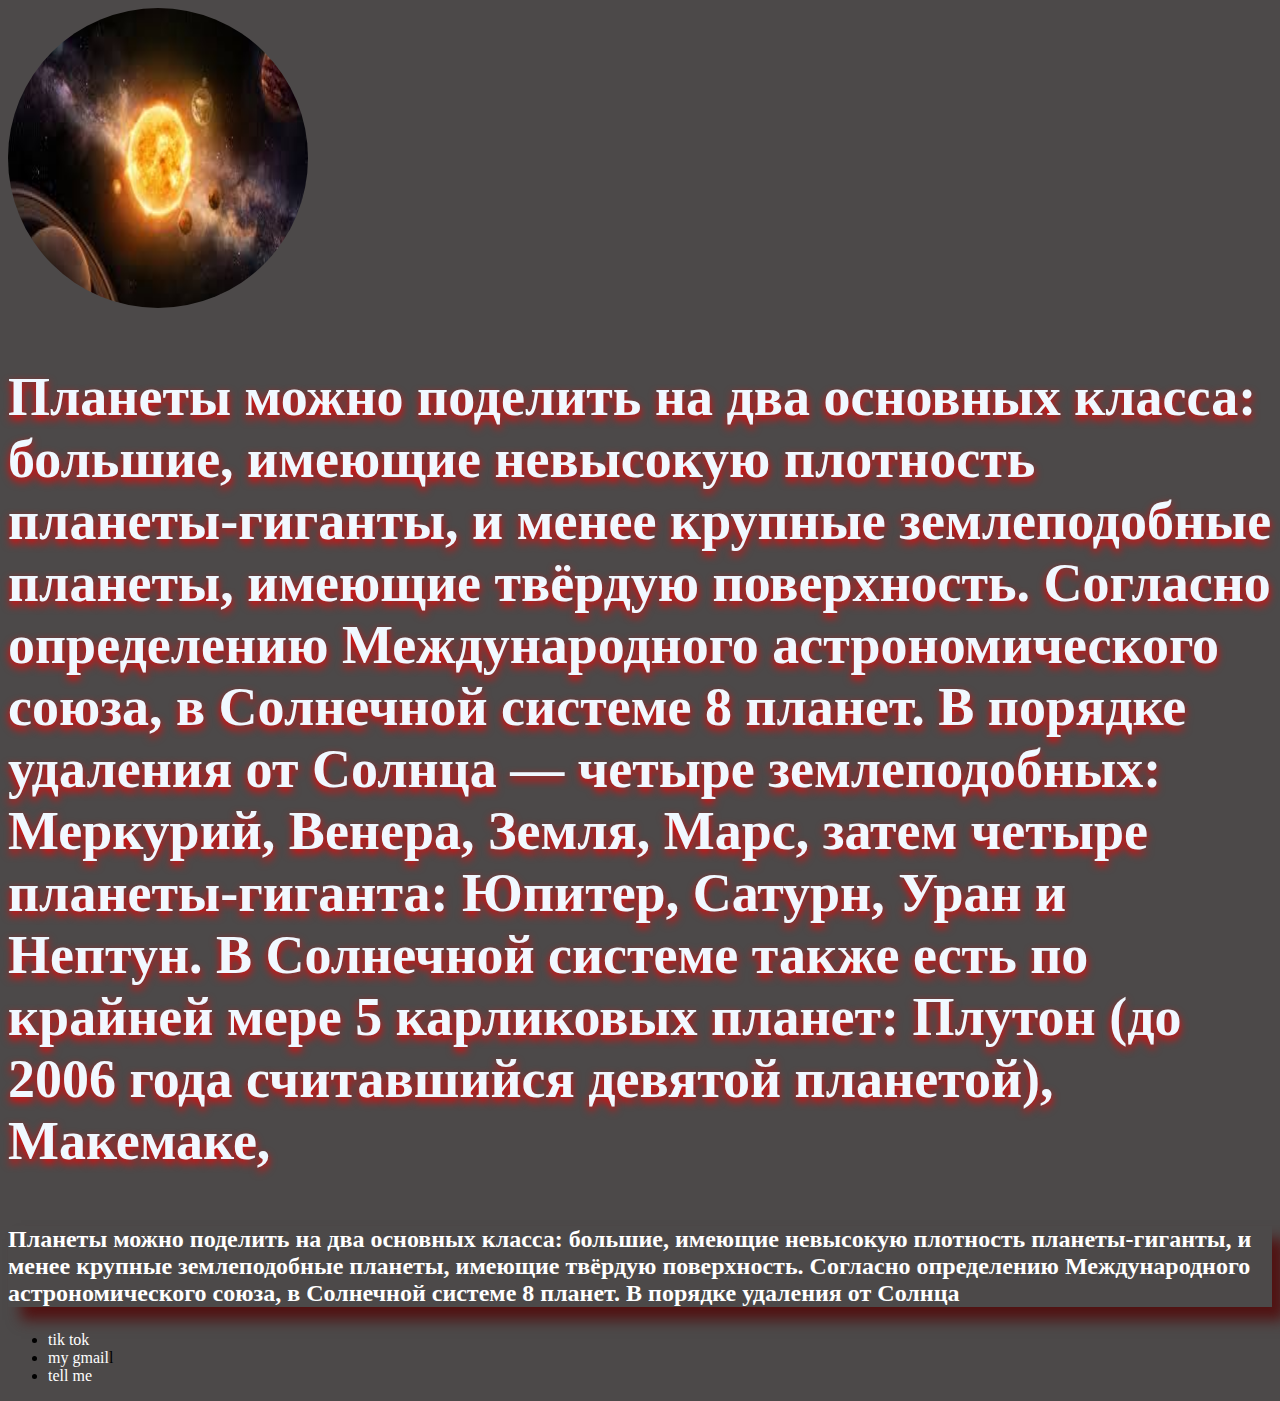
<file: homework_first/index.html>
<!DOCTYPE html>
<html lang="en">

<head>
    <meta charset="UTF-8">
    <meta name="viewport" content="width=device-width, initial-scale=1.0">
    <title>web</title>
    <link rel="stylesheet" href="style.css">

</head>

<body>




    <img src="[data-uri]"
        alt="planets">

    <p class="planets">Планеты можно поделить на два
        основных класса: большие,
        имеющие невысокую плотность
        планеты-гиганты, и менее крупные
        землеподобные планеты, имеющие
        твёрдую поверхность. Согласно
        определению Международного
        астрономического союза, в
        Солнечной системе 8 планет.
        В порядке удаления от Солнца
        — четыре землеподобных: Меркурий, Венера, Земля, Марс, затем четыре планеты-гиганта: Юпитер, Сатурн, Уран и
        Нептун. В Солнечной системе также есть по крайней мере 5 карликовых планет: Плутон (до 2006 года считавшийся
        девятой планетой), Макемаке,</p>






    <p class="hello">Планеты можно поделить на два
        основных класса: большие,
        имеющие невысокую плотность
        планеты-гиганты, и менее крупные
        землеподобные планеты, имеющие
        твёрдую поверхность. Согласно
        определению Международного
        астрономического союза, в
        Солнечной системе 8 планет.
        В порядке удаления от Солнца
       </p>

    <ul>
        <li class="li"> <a class="link" href="https://www.tiktok.com/">tik tok</a></li>
        <li class="li"><a class="link" href="mailto:blabla@gmail.com">my gmail</a>l</li>
        <li class="li"><a class="link" href="tel:+420123123123">tell me</a>
        </li>
    </ul>





    <!--    
        <h1>About me!</h1>
        <h2>My famaly!</h2>
        <h2><mark style="background-color: black; color: aliceblue;">me</mark></h2>
        <ul>
            <li><strong>I'm Alina</strong></li>
            <li><strong>I'm <del>11</del> 12 years old</strong></li>
            <li><strong>I live in Prague</strong></li>
        </ul>
        <h3><mark style="background-color: blue;">My mother</mark></h3>
        <ul>
            <li>She likes to knit with beads</li>
            <li>She works at Pepco</li>
        </ul>
        <h3><mark style="background-color: rgb(255, 0, 0);">My father</mark></h3>
        <ul>
            <li>he likes cars</li>
            <li>he works in the IT sector</li>
        </ul>
        <h2><u><mark style="background-color: rgb(93, 148, 34); color: aliceblue;">school</mark></u></h2>
        <ul>
            <li>I'am studying well</li>
            <li>I don't like school</li>
        </ul>
        <h2>sports</h2>
        <p style="color: black;">I dancing hip hop</p>
        <h2>My BFF</h2>

        <img src="https://i.pinimg.com/236x/ca/7c/4d/ca7c4dcd4da83fcf7558574a52ed586c.jpg" alt="bff" width="100"
            height="100">
        <h2>
            <em>my BFF</em>
        </h2>

        <div style="display: flex; align-items: center;">
            <ol>
                <li>My BFF is Nina </li>
                <li>she likes winx</li>
                <li>she likes sushi with banana and Nutella</li>
                <li>she is 11 years old</li>
                <li>she was bitten by seaweed</li>
                <li>she has got one dog(dino)</li>
                <li>she lives in Prague</li>
                <li>She likes to draw</li>
                <li>we always laugh</li>
                <li>she has got very long hair</li>
                <li>she likes her dog</li>
                <li>she likes labubu</li>
            </ol>
            <img src="https://encrypted-tbn0.gstatic.com/images?q=tbn:ANd9GcSrmEcFWMeHXjUETVm3UQIrEs24ybup5rJCiA&s"
                alt="winx" width="200" height="200">

        </div>



        <h3>my social network</h3>
        <ol>
            <li><a href="https://www.tiktok.com/">tik tok</a></li>
            <li><a href="mailto:blabla@gmail.com">my gmail</a></li>
            <li><a href="tel:+420123123123">tell me</a></li>
        </ol>
        -->
</body>

</html>
</file>
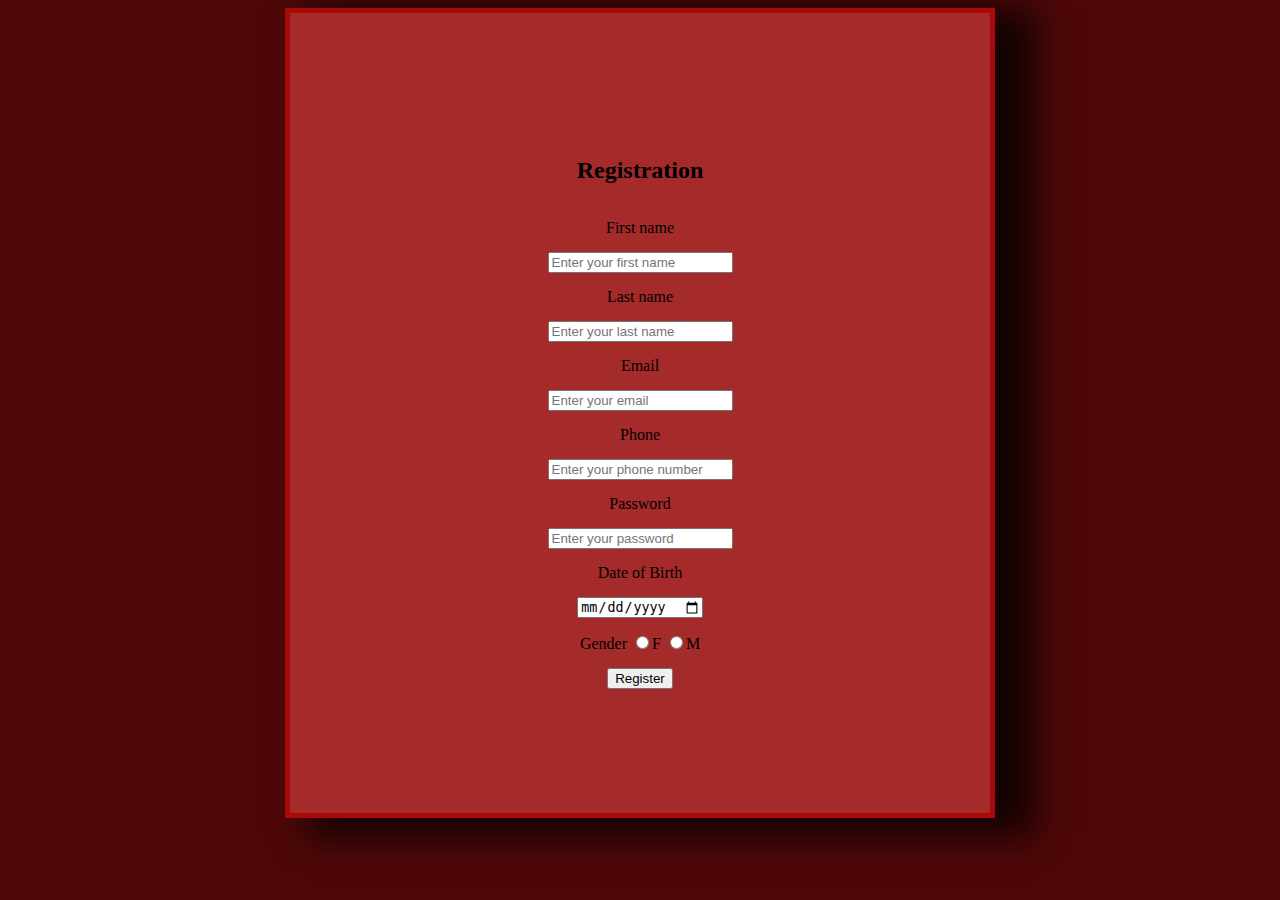
<file: homework_form/index.html>
<!DOCTYPE html>
<html lang="en">
<head>
    <meta charset="UTF-8">
    <meta name="viewport" content="width=device-width, initial-scale=1.0">
    <title>Document</title>
    <link rel="stylesheet" href="style.css">
</head>
<body class="body">
    <form class="form" action="page.html" method="get">
        <h2>Registration</h2>
        <label>First name</label>
        <input type="text" name="first-name" placeholder="Enter your first name" required>
        <label>Last name</label>
        <input type="text" placeholder="Enter your last name" required>
        <label>Email</label>
        <input type="email" placeholder="Enter your email" required>
        <label>Phone</label>
        <input type="tel" placeholder="Enter your phone number" required>
        <label>Password</label>
        <input type="password" placeholder="Enter your password" required>
        <label>Date of Birth</label>
        <input type="date" required>
        <label>Gender
        <input type="radio" name="gender" >F     
        <input type="radio" name="gender" >M 
        </label>
        <button type="submit">Register</button>

    </form>       

    
</body>
</html>
</file>
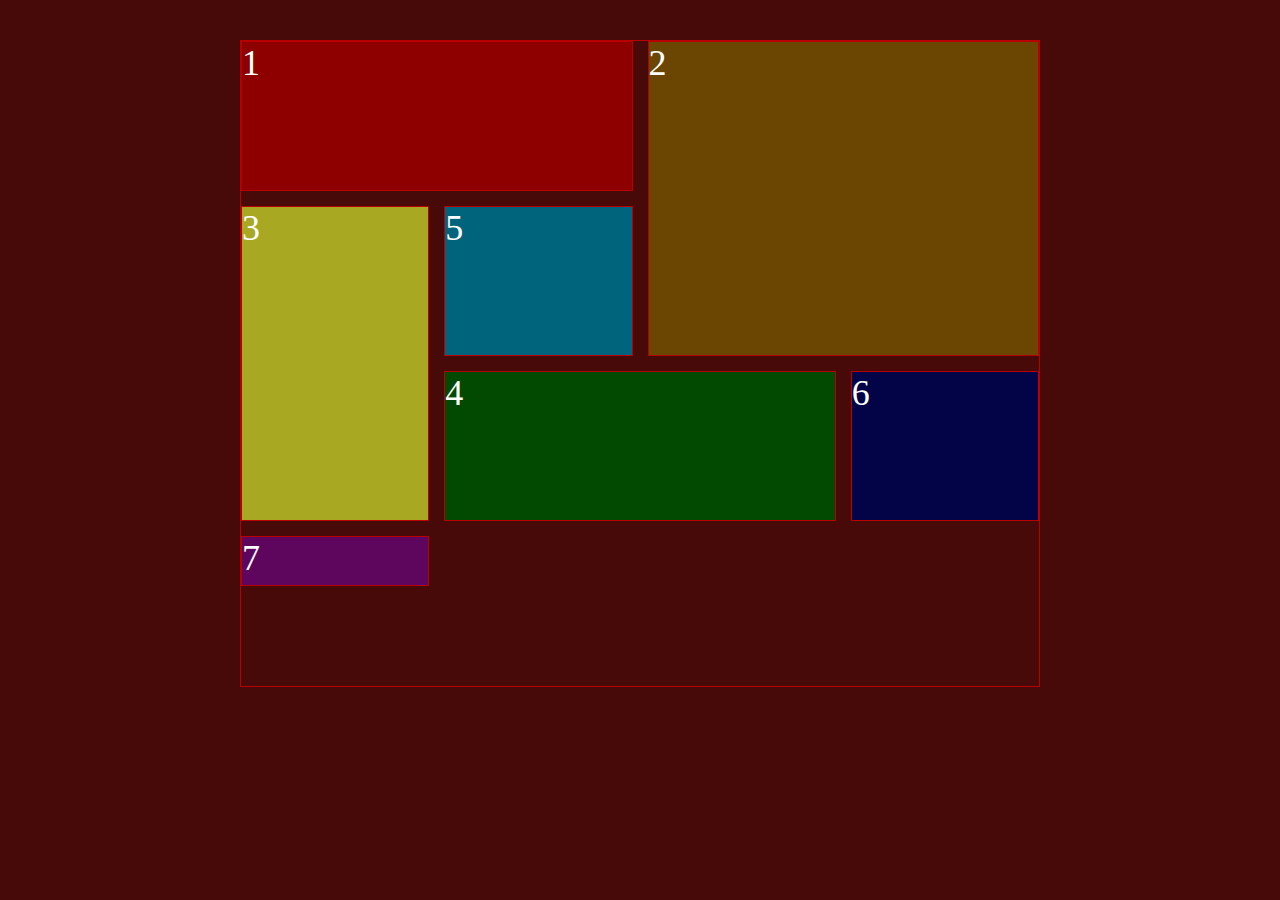
<file: homework_grid/index.html>
<!DOCTYPE html>
<html lang="en">

<head>
    <meta charset="UTF-8">
    <meta name="viewport" content="width=device-width, initial-scale=1.0">
    <title>grid</title>
    <link rel="stylesheet" href="style.css">
</head>

<body>
    <div class="conteiner">
        <div class="item item1">1</div>
        <div class="item item2">2</div>
        <div class="item item3">3</div>
        <div class="item item4">4</div>
        <div class="item item5">5</div>
        <div class="item item6">6</div>
        <div class="item item7">7</div>
    </div>
</body>

</html>
</file>
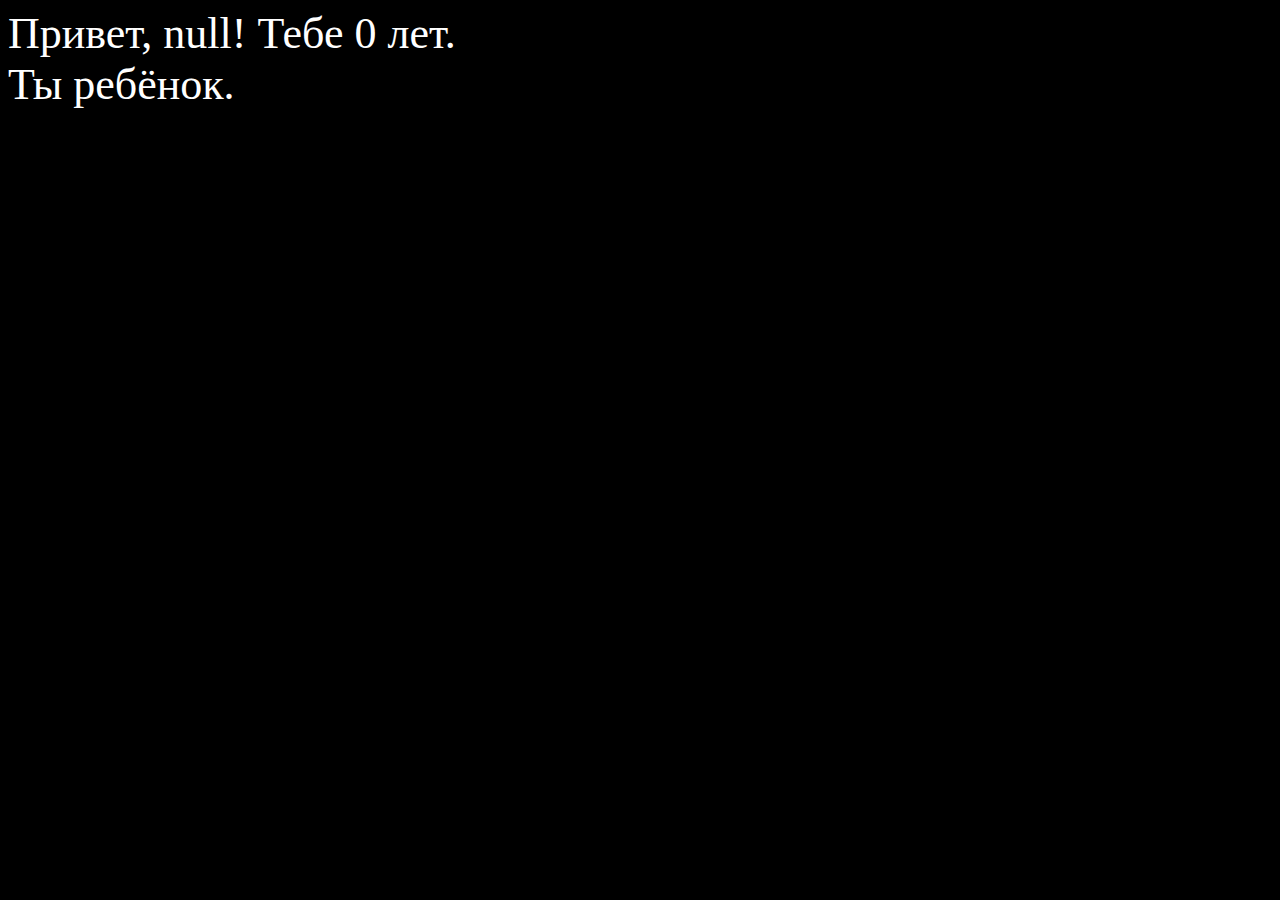
<file: if_else/index.html>
<!DOCTYPE html>
<html lang="en">
<head>
    <meta charset="UTF-8">
    <meta name="viewport" content="width=device-width, initial-scale=1.0">
    <title>Document</title>
    <link rel="stylesheet" href="style.css">
</head>
<body>
    <script src="script.js"></script> 
</body>
</html>
</file>
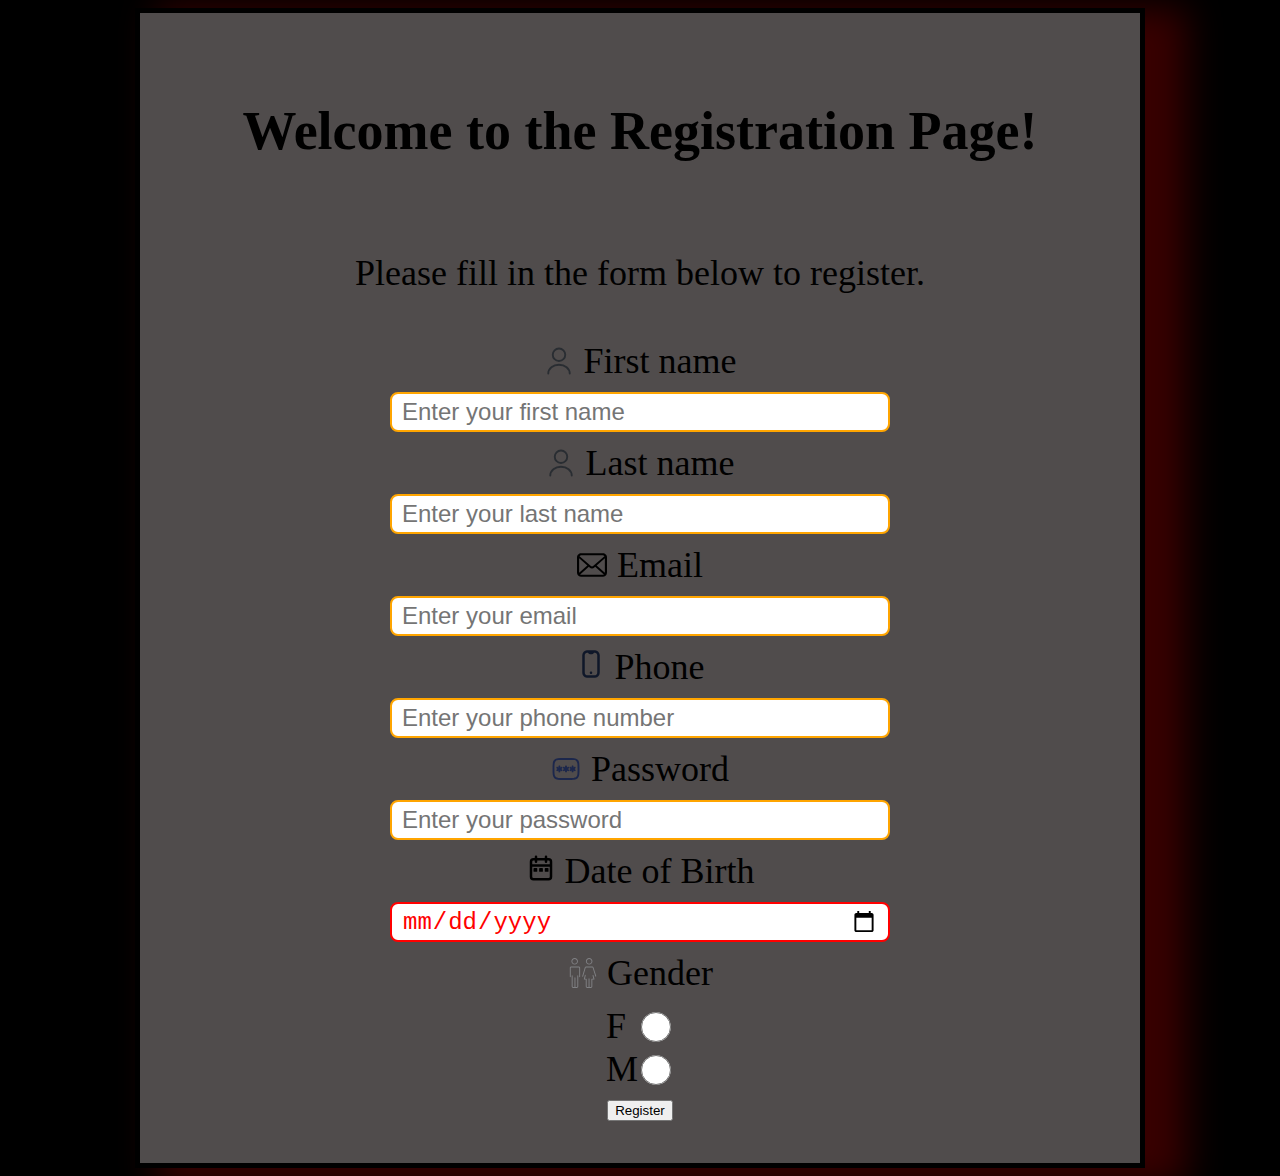
<file: svg_icon/index.html>
<!DOCTYPE html>
<html lang="en">

<head>
    <meta charset="UTF-8">
    <meta name="viewport" content="width=device-width, initial-scale=1.0">
    <title>Document</title>
    <link rel="stylesheet" href="style.css">
</head>

<body>
    <form class="form" action="information.html" method="get">
        <h2>Welcome to the Registration Page!</h2>
        <p>Please fill in the form below to register.</p>
        <div class="input-icon">
            <svg class="svg-icon" viewBox="0 0 24 24" fill="none" xmlns="http://www.w3.org/2000/svg">
                <path
                    d="M12 12C14.7614 12 17 9.76142 17 7C17 4.23858 14.7614 2 12 2C9.23858 2 7 4.23858 7 7C7 9.76142 9.23858 12 12 12Z"
                    stroke="#292D32" stroke-width="1.5" stroke-linecap="round" stroke-linejoin="round" />
                <path d="M20.5899 22C20.5899 18.13 16.7399 15 11.9999 15C7.25991 15 3.40991 18.13 3.40991 22"
                    stroke="#292D32" stroke-width="1.5" stroke-linecap="round" stroke-linejoin="round" />
            </svg>
            <label>First name</label>
        </div>
        <input type="text" name="first-name" placeholder="Enter your first name" required>
        <div class="input-icon">
            <svg class="svg-icon" viewBox="0 0 24 24" fill="none" xmlns="http://www.w3.org/2000/svg">
                <path
                    d="M12 12C14.7614 12 17 9.76142 17 7C17 4.23858 14.7614 2 12 2C9.23858 2 7 4.23858 7 7C7 9.76142 9.23858 12 12 12Z"
                    stroke="#292D32" stroke-width="1.5" stroke-linecap="round" stroke-linejoin="round" />
                <path d="M20.5899 22C20.5899 18.13 16.7399 15 11.9999 15C7.25991 15 3.40991 18.13 3.40991 22"
                    stroke="#292D32" stroke-width="1.5" stroke-linecap="round" stroke-linejoin="round" />
            </svg>
            <label>Last name</label>
        </div>
        <input type="text" placeholder="Enter your last name" required>


        <div class="input-icon">
            <svg class="svg-icon" version="1.1" id="_x32_" xmlns="http://www.w3.org/2000/svg"
                xmlns:xlink="http://www.w3.org/1999/xlink" viewBox="0 0 512 512" xml:space="preserve">
                <style type="text/css">
                    .st0 {
                        fill: #000000;
                    }
                </style>
                <g>
                    <path class="st0" d="M510.678,112.275c-2.308-11.626-7.463-22.265-14.662-31.054c-1.518-1.915-3.104-3.63-4.823-5.345
		c-12.755-12.818-30.657-20.814-50.214-20.814H71.021c-19.557,0-37.395,7.996-50.21,20.814c-1.715,1.715-3.301,3.43-4.823,5.345
		C8.785,90.009,3.63,100.649,1.386,112.275C0.464,116.762,0,121.399,0,126.087V385.92c0,9.968,2.114,19.55,5.884,28.203
		c3.497,8.26,8.653,15.734,14.926,22.001c1.59,1.586,3.169,3.044,4.892,4.494c12.286,10.175,28.145,16.32,45.319,16.32h369.958
		c17.18,0,33.108-6.145,45.323-16.384c1.718-1.386,3.305-2.844,4.891-4.43c6.27-6.267,11.425-13.741,14.994-22.001v-0.064
		c3.769-8.653,5.812-18.171,5.812-28.138V126.087C512,121.399,511.543,116.762,510.678,112.275z M46.509,101.571
		c6.345-6.338,14.866-10.175,24.512-10.175h369.958c9.646,0,18.242,3.837,24.512,10.175c1.122,1.129,2.179,2.387,3.112,3.637
		L274.696,274.203c-5.348,4.687-11.954,7.002-18.696,7.002c-6.674,0-13.276-2.315-18.695-7.002L43.472,105.136
		C44.33,103.886,45.387,102.7,46.509,101.571z M36.334,385.92V142.735L176.658,265.15L36.405,387.435
		C36.334,386.971,36.334,386.449,36.334,385.92z M440.979,420.597H71.021c-6.281,0-12.158-1.651-17.174-4.552l147.978-128.959
		l13.815,12.018c11.561,10.046,26.028,15.134,40.36,15.134c14.406,0,28.872-5.088,40.432-15.134l13.808-12.018l147.92,128.959
		C453.137,418.946,447.26,420.597,440.979,420.597z M475.666,385.92c0,0.529,0,1.051-0.068,1.515L335.346,265.221L475.666,142.8
		V385.92z" />
                </g>
            </svg>
            <label>Email</label>

        </div class="input-icon">
        <input type="email" placeholder="Enter your email" required>
        <div>
            <svg class="svg-icon " viewBox="0 0 24 24" fill="none" xmlns="http://www.w3.org/2000/svg">
                <path
                    d="M13 19C13 19.5523 12.5523 20 12 20C11.4477 20 11 19.5523 11 19C11 18.4477 11.4477 18 12 18C12.5523 18 13 18.4477 13 19Z"
                    fill="#0F1729" />
                <path fill-rule="evenodd" clip-rule="evenodd"
                    d="M9.23417 1L9.28281 1.00001C9.2904 1 9.298 1 9.30559 1.00001H14.6944C14.702 1 14.7096 1 14.7172 1.00001L14.7658 1C14.7898 1 14.813 0.999997 14.8357 1.00001H15C15.0164 1.00001 15.0327 1.0004 15.0489 1.00118C15.1351 1.00243 15.2118 1.00496 15.2841 1.01011C17.2693 1.15145 18.8486 2.73075 18.9899 4.71593C19.0001 4.85862 19 5.01839 19 5.23416L19 17.212C19 18.0305 19 18.7061 18.9544 19.2561C18.9069 19.8274 18.805 20.3523 18.5497 20.8439C18.1702 21.5745 17.5745 22.1702 16.8439 22.5497C16.3523 22.805 15.8274 22.9069 15.2561 22.9544C14.7061 23 14.0306 23 13.2121 23H10.7879C9.96946 23 9.29391 23 8.74394 22.9544C8.17259 22.9069 7.64775 22.805 7.15611 22.5497C6.42554 22.1702 5.82986 21.5745 5.45035 20.8439C5.19497 20.3523 5.09311 19.8274 5.04566 19.2561C4.99998 18.7061 4.99999 18.0305 5.00001 17.212L5 5.23417C4.99997 5.0184 4.99995 4.85862 5.01011 4.71593C5.15145 2.73075 6.73075 1.15145 8.71593 1.01011C8.78824 1.00496 8.86493 1.00243 8.95107 1.00118C8.96729 1.0004 8.9836 1.00001 9.00001 1.00001H9.16434C9.18696 0.999997 9.21023 1 9.23417 1ZM9.27151 3.00001C9.00219 3.00001 8.91996 3.00064 8.85797 3.00506C7.86538 3.07573 7.07573 3.86538 7.00506 4.85797C7.00064 4.91996 7.00001 5.00219 7.00001 5.27151V17.17C7.00001 18.041 7.00081 18.6331 7.0388 19.0906C7.07579 19.536 7.1428 19.7634 7.22518 19.922C7.41493 20.2872 7.71277 20.5851 8.07806 20.7748C8.23664 20.8572 8.46402 20.9242 8.90946 20.9612C9.36687 20.9992 9.95899 21 10.83 21H13.17C14.041 21 14.6331 20.9992 15.0906 20.9612C15.536 20.9242 15.7634 20.8572 15.922 20.7748C16.2872 20.5851 16.5851 20.2872 16.7748 19.922C16.8572 19.7634 16.9242 19.536 16.9612 19.0906C16.9992 18.6331 17 18.041 17 17.17V5.27151C17 5.00219 16.9994 4.91996 16.995 4.85797C16.9243 3.86538 16.1346 3.07573 15.142 3.00506C15.0801 3.00064 14.9978 3.00001 14.7285 3.00001C14.6616 3.00001 14.6541 3.00017 14.6491 3.00037C14.5206 3.00524 14.3989 3.05943 14.3094 3.15168C14.3058 3.1553 14.3007 3.16075 14.256 3.21046L13.7673 3.75343L13.7548 3.76722C13.7489 3.77362 13.7374 3.78609 13.7227 3.80087C13.6914 3.83231 13.6352 3.88538 13.5553 3.93802C13.4595 4.00108 13.3541 4.04803 13.2432 4.07701C13.1506 4.1012 13.0735 4.10751 13.0293 4.1097C13.0084 4.11073 12.9914 4.11096 12.9828 4.11104L12.9642 4.11112H11.0359L11.0172 4.11104C11.0086 4.11096 10.9916 4.11073 10.9708 4.1097C10.9265 4.10751 10.8494 4.1012 10.7568 4.07701C10.6459 4.04803 10.5405 4.00108 10.4447 3.93802C10.3648 3.88538 10.3086 3.83231 10.2773 3.80087C10.2627 3.78609 10.2511 3.77362 10.2452 3.76722L10.2327 3.75343L9.74405 3.21046C9.69932 3.16075 9.69418 3.1553 9.69066 3.15168C9.60108 3.05943 9.47941 3.00524 9.35092 3.00037C9.34587 3.00017 9.33838 3.00001 9.27151 3.00001Z"
                    fill="#0F1729" />
            </svg>
            <label>Phone</label>

        </div>
        <input type="tel" placeholder="Enter your phone number" required>


        <div class="input-icon">
            <svg class="svg-icon" viewBox="0 0 24 24" fill="none" xmlns="http://www.w3.org/2000/svg">
                <path
                    d="M12.7502 10C12.7502 9.58579 12.4144 9.25 12.0002 9.25C11.586 9.25 11.2502 9.58579 11.2502 10V10.7012L10.6428 10.3505C10.2841 10.1434 9.8254 10.2663 9.61829 10.625C9.41119 10.9837 9.53409 11.4424 9.89281 11.6495L10.4997 11.9999L9.89258 12.3505C9.53386 12.5576 9.41095 13.0163 9.61806 13.375C9.82517 13.7337 10.2839 13.8566 10.6426 13.6495L11.2502 13.2987V14C11.2502 14.4142 11.586 14.75 12.0002 14.75C12.4144 14.75 12.7502 14.4142 12.7502 14V13.2993L13.3569 13.6495C13.7156 13.8566 14.1743 13.7337 14.3814 13.375C14.5885 13.0163 14.4656 12.5576 14.1069 12.3505L13.4997 11.9999L14.1067 11.6495C14.4654 11.4424 14.5883 10.9837 14.3812 10.625C14.1741 10.2663 13.7154 10.1434 13.3567 10.3505L12.7502 10.7006V10Z"
                    fill="#1C274C" />
                <path
                    d="M6.73266 9.25C7.14687 9.25 7.48266 9.58579 7.48266 10V10.7006L8.0891 10.3505C8.44782 10.1434 8.90652 10.2663 9.11362 10.625C9.32073 10.9837 9.19782 11.4424 8.8391 11.6495L8.23217 11.9999L8.83934 12.3505C9.19806 12.5576 9.32096 13.0163 9.11386 13.375C8.90675 13.7337 8.44806 13.8566 8.08934 13.6495L7.48266 13.2993V14C7.48266 14.4142 7.14687 14.75 6.73266 14.75C6.31844 14.75 5.98266 14.4142 5.98266 14V13.2987L5.375 13.6495C5.01628 13.8566 4.55759 13.7337 4.35048 13.375C4.14338 13.0163 4.26628 12.5576 4.625 12.3505L5.23217 11.9999L4.62524 11.6495C4.26652 11.4424 4.14361 10.9837 4.35072 10.625C4.55782 10.2663 5.01652 10.1434 5.37524 10.3505L5.98266 10.7012V10C5.98266 9.58579 6.31844 9.25 6.73266 9.25Z"
                    fill="#1C274C" />
                <path
                    d="M18.0181 10C18.0181 9.58579 17.6823 9.25 17.2681 9.25C16.8539 9.25 16.5181 9.58579 16.5181 10V10.7012L15.9106 10.3505C15.5519 10.1434 15.0932 10.2663 14.8861 10.625C14.679 10.9837 14.8019 11.4424 15.1606 11.6495L15.7676 11.9999L15.1604 12.3505C14.8017 12.5576 14.6788 13.0163 14.8859 13.375C15.093 13.7337 15.5517 13.8566 15.9104 13.6495L16.5181 13.2987V14C16.5181 14.4142 16.8539 14.75 17.2681 14.75C17.6823 14.75 18.0181 14.4142 18.0181 14V13.2993L18.6247 13.6495C18.9835 13.8566 19.4422 13.7337 19.6493 13.375C19.8564 13.0163 19.7335 12.5576 19.3747 12.3505L18.7676 11.9999L19.3745 11.6495C19.7332 11.4424 19.8561 10.9837 19.649 10.625C19.4419 10.2663 18.9832 10.1434 18.6245 10.3505L18.0181 10.7006V10Z"
                    fill="#1C274C" />
                <path fill-rule="evenodd" clip-rule="evenodd"
                    d="M9.94358 3.25C8.10583 3.24998 6.65019 3.24997 5.51098 3.40314C4.33856 3.56076 3.38961 3.89288 2.64124 4.64124C1.89288 5.38961 1.56076 6.33856 1.40314 7.51098C1.24997 8.65019 1.24998 10.1058 1.25 11.9436V12.0564C1.24998 13.8942 1.24997 15.3498 1.40314 16.489C1.56076 17.6614 1.89288 18.6104 2.64124 19.3588C3.38961 20.1071 4.33856 20.4392 5.51098 20.5969C6.65018 20.75 8.1058 20.75 9.94354 20.75H14.0564C15.8942 20.75 17.3498 20.75 18.489 20.5969C19.6614 20.4392 20.6104 20.1071 21.3588 19.3588C22.1071 18.6104 22.4392 17.6614 22.5969 16.489C22.75 15.3498 22.75 13.8942 22.75 12.0565V11.9436C22.75 10.1059 22.75 8.65018 22.5969 7.51098C22.4392 6.33856 22.1071 5.38961 21.3588 4.64124C20.6104 3.89288 19.6614 3.56076 18.489 3.40314C17.3498 3.24997 15.8942 3.24998 14.0564 3.25H9.94358ZM3.7019 5.7019C4.12511 5.27869 4.70476 5.02503 5.71085 4.88976C6.73851 4.75159 8.09318 4.75 10 4.75H14C15.9068 4.75 17.2615 4.75159 18.2892 4.88976C19.2952 5.02503 19.8749 5.27869 20.2981 5.7019C20.7213 6.12511 20.975 6.70476 21.1102 7.71085C21.2484 8.73851 21.25 10.0932 21.25 12C21.25 13.9068 21.2484 15.2615 21.1102 16.2892C20.975 17.2952 20.7213 17.8749 20.2981 18.2981C19.8749 18.7213 19.2952 18.975 18.2892 19.1102C17.2615 19.2484 15.9068 19.25 14 19.25H10C8.09318 19.25 6.73851 19.2484 5.71085 19.1102C4.70476 18.975 4.12511 18.7213 3.7019 18.2981C3.27869 17.8749 3.02503 17.2952 2.88976 16.2892C2.75159 15.2615 2.75 13.9068 2.75 12C2.75 10.0932 2.75159 8.73851 2.88976 7.71085C3.02503 6.70476 3.27869 6.12511 3.7019 5.7019Z"
                    fill="#1C274C" />
            </svg>
            <label>Password</label>
        </div>

        <input type="password" placeholder="Enter your password" required>

        <div>
            <svg class="svg-icon" viewBox="0 0 24 24" fill="none" xmlns="http://www.w3.org/2000/svg">
                <path
                    d="M20 10V7C20 5.89543 19.1046 5 18 5H6C4.89543 5 4 5.89543 4 7V10M20 10V19C20 20.1046 19.1046 21 18 21H6C4.89543 21 4 20.1046 4 19V10M20 10H4M8 3V7M16 3V7"
                    stroke="#000000" stroke-width="2" stroke-linecap="round" />
                <rect x="6" y="12" width="3" height="3" rx="0.5" fill="#000000" />
                <rect x="10.5" y="12" width="3" height="3" rx="0.5" fill="#000000" />
                <rect x="15" y="12" width="3" height="3" rx="0.5" fill="#000000" />
            </svg>
            <label>Date of Birth</label>
        </div>

        <input type="date" required>

        <div class="input-icon">
            <svg class="svg-icon" version="1.1" id="Layer_1" xmlns="http://www.w3.org/2000/svg"
                xmlns:xlink="http://www.w3.org/1999/xlink" viewBox="0 0 32 32" enable-background="new 0 0 32 32"
                xml:space="preserve">
                <g>
                    <path fill="#808184" d="M13.5,20.5c0.276,0,0.5-0.224,0.5-0.5v-9.5C14,9.673,13.327,9,12.5,9h-8C3.673,9,3,9.673,3,10.5V20
		c0,0.276,0.224,0.5,0.5,0.5S4,20.276,4,20v-9.5C4,10.224,4.224,10,4.5,10h8c0.276,0,0.5,0.224,0.5,0.5V20
		C13,20.276,13.224,20.5,13.5,20.5z" />
                    <path fill="#808184" d="M30.85,19.867c0.263-0.082,0.41-0.363,0.328-0.626l-2.873-9.188C28.108,9.423,27.533,9,26.873,9h-6.468
		c-0.66,0-1.251,0.442-1.438,1.074l-2.747,9.284c-0.078,0.265,0.073,0.543,0.337,0.622C16.605,19.994,16.653,20,16.7,20
		c0.216,0,0.415-0.141,0.479-0.358l2.747-9.284C19.989,10.147,20.186,10,20.405,10h6.468c0.22,0,0.411,0.141,0.477,0.351
		l2.873,9.188C30.305,19.803,30.584,19.948,30.85,19.867z" />
                    <path fill="#808184" d="M5.5,18.5C5.224,18.5,5,18.724,5,19v11.5C5,31.327,5.673,32,6.5,32h4c0.827,0,1.5-0.673,1.5-1.5V19
		c0-0.276-0.224-0.5-0.5-0.5S11,18.724,11,19v11.5c0,0.276-0.224,0.5-0.5,0.5H9V21c0-0.276-0.224-0.5-0.5-0.5S8,20.724,8,21v10H6.5
		C6.224,31,6,30.776,6,30.5V19C6,18.724,5.776,18.5,5.5,18.5z" />
                    <path fill="#808184" d="M27,30.5V23h1.817c0.156,0,0.303-0.073,0.397-0.197c0.095-0.124,0.126-0.285,0.084-0.436l-1.048-3.818
		c-0.073-0.267-0.351-0.423-0.614-0.35c-0.266,0.073-0.423,0.348-0.35,0.614L28.162,22H26.5c-0.276,0-0.5,0.224-0.5,0.5v8
		c0,0.276-0.224,0.5-0.5,0.5H24v-9c0-0.276-0.224-0.5-0.5-0.5S23,21.724,23,22v9h-1.5c-0.276,0-0.5-0.224-0.5-0.5v-8
		c0-0.276-0.224-0.5-0.5-0.5h-1.4l0.884-3.384c0.07-0.267-0.09-0.541-0.357-0.61c-0.266-0.067-0.541,0.09-0.61,0.357l-1.048,4.01
		c-0.039,0.15-0.006,0.31,0.088,0.432C18.151,22.928,18.298,23,18.453,23H20v7.5c0,0.827,0.673,1.5,1.5,1.5h4
		C26.327,32,27,31.327,27,30.5z" />
                    <path fill="#808184" d="M11.683,3.5c0-1.93-1.57-3.5-3.5-3.5s-3.5,1.57-3.5,3.5S6.253,7,8.183,7S11.683,5.43,11.683,3.5z
		 M5.683,3.5c0-1.378,1.122-2.5,2.5-2.5s2.5,1.122,2.5,2.5S9.561,6,8.183,6S5.683,4.878,5.683,3.5z" />
                    <path fill="#808184" d="M23.64,7c1.93,0,3.5-1.57,3.5-3.5S25.57,0,23.64,0s-3.5,1.57-3.5,3.5S21.71,7,23.64,7z M23.64,1
		c1.378,0,2.5,1.122,2.5,2.5S25.019,6,23.64,6s-2.5-1.122-2.5-2.5S22.262,1,23.64,1z" />
                </g>
            </svg>
            <label>Gender</label>

        </div>



        <div class="gender">
            <div class="gender-item">
                <label>F</label>

                <input type="radio" name="gender">
            </div>
            <div class="gender-item">
                <label>M</label>

                <input type="radio" name="gender">
            </div>
        </div>
        <button class="button" type="submit">Register</button>
    </form>
    </div>

</body>

</html>
</file>
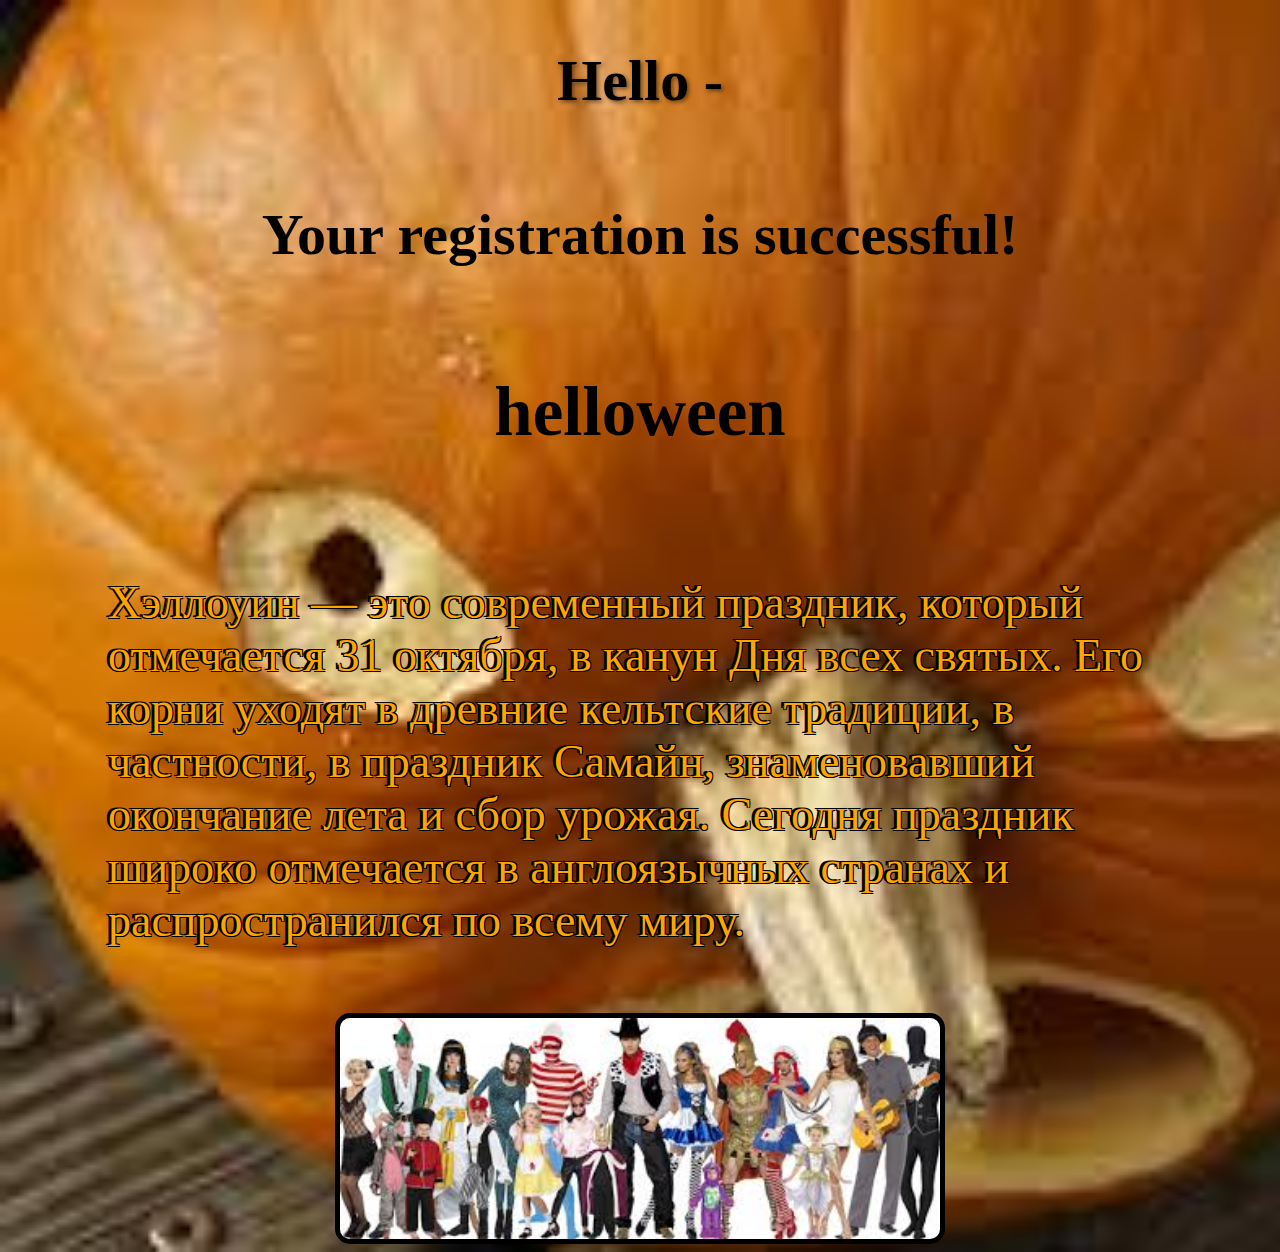
<file: helloween/information.html>
<!DOCTYPE html>
<html lang="en">

<head>
    <meta charset="UTF-8">
    <meta name="viewport" content="width=device-width, initial-scale=1.0">
    <title>Information</title>
    <link rel="stylesheet" href="style.css">
</head>

<body class="body">
    <div class="greet">
        <h1 class="hello">Hello - </h1>
        <h1 class="hello" id="first-name"></h1>
    </div>
    <h2 class="hello1">Your registration is successful!</h2>
    <script>
        const params = new URLSearchParams(window.location.search);
        document.getElementById('first-name').textContent = params.get('first-name');
    </script>
    <div class="div1">
        <h2>helloween</h2>
        <p class="outlinet-text">Хэллоуин — это современный праздник, который отмечается 31 октября, в канун Дня всех
            святых. Его корни уходят
            в древние кельтские традиции, в частности, в праздник Самайн, знаменовавший окончание лета и сбор урожая.
            Сегодня праздник широко отмечается в англоязычных странах и распространился по всему миру. 
        </p>
        <img class="img1"
            src="[data-uri]"
            alt="helloween">
    </div>


</body>

</html>
</file>
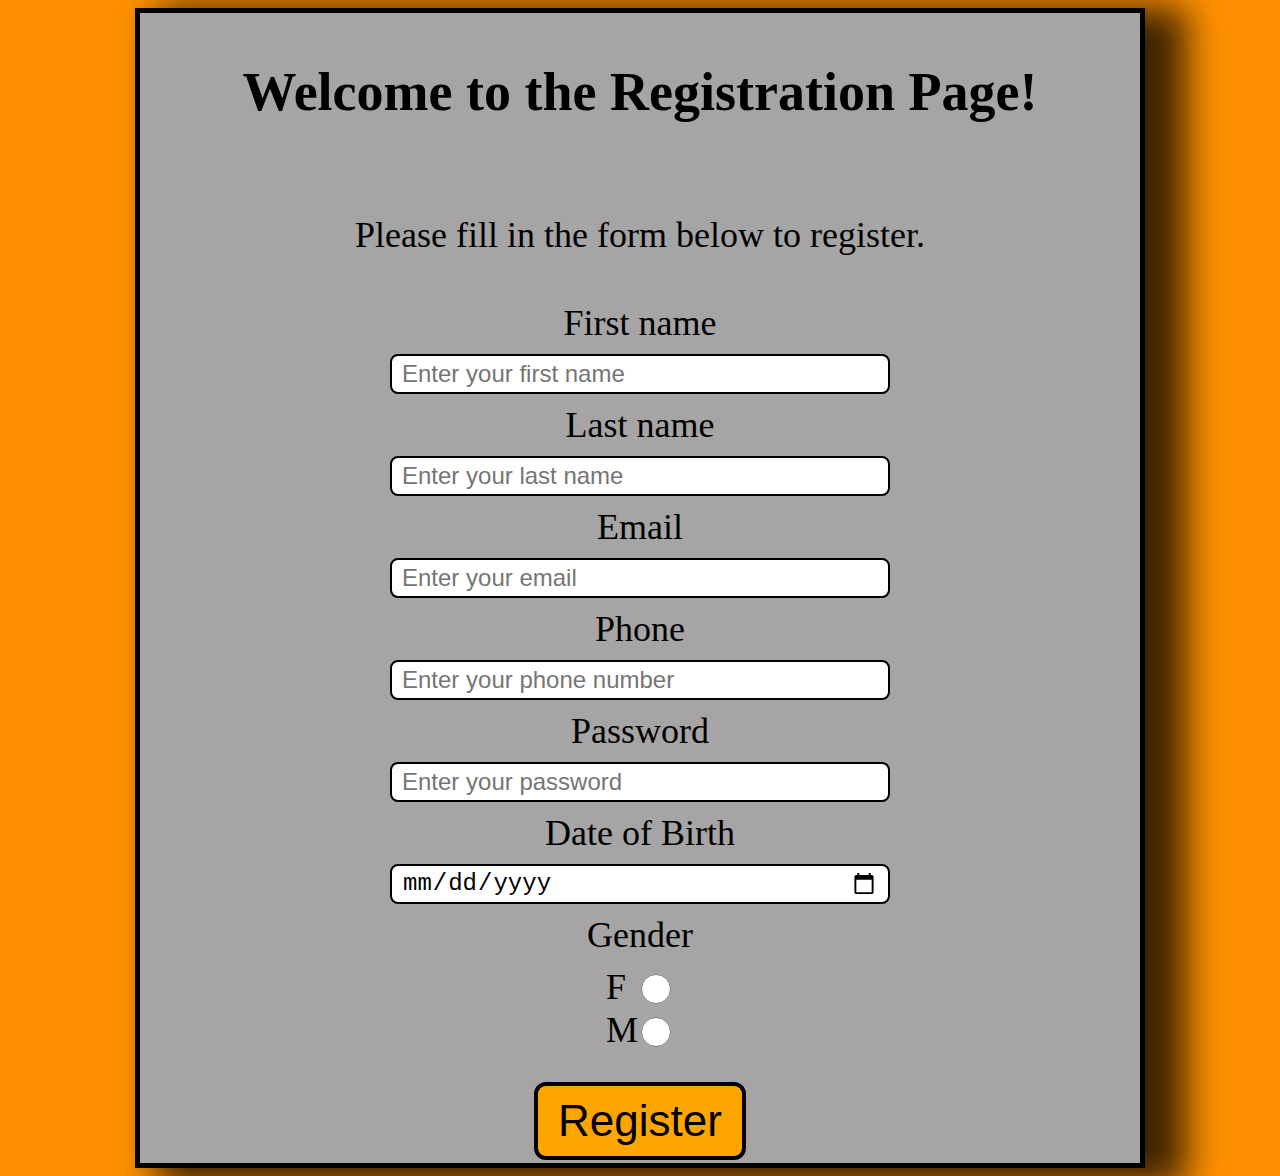
<file: helloween/registration.html>
<!DOCTYPE html>
<html lang="en">

<head>
    <meta charset="UTF-8">
    <meta name="viewport" content="width=device-width, initial-scale=1.0">
    <title>Register</title>
    <link rel="stylesheet" href="style.css">
</head>

<body class="body1">
    <div class="register">

        <form class="form" action="information.html" method="get">
        <h2>Welcome to the Registration Page!</h2>
        <p>Please fill in the form below to register.</p>
            <label>First name</label>
            <input type="text" name="first-name" placeholder="Enter your first name" required>
            <label>Last name</label>
            <input type="text" placeholder="Enter your last name" required>
            <label>Email</label>
            <input type="email" placeholder="Enter your email" required>
            <label>Phone</label>
            <input type="tel" placeholder="Enter your phone number" required>
            <label>Password</label>
            <input type="password" placeholder="Enter your password" required>
            <label>Date of Birth</label>
            <input type="date" required>
            <label>Gender</label>
            <div class="gender">
                <div class="gender-item">
                    <label>F</label>
                    <input type="radio" name="gender">
                </div>
                <div class="gender-item">

                    <label>M</label>
                    <input type="radio" name="gender">
                </div>
            </div>
            <button class="button" type="submit">Register</button>
        </form>
    </div>


</body>

</html>
</file>
<file: calculator/style.css>
body{
    background-color: black;
    color: white;
}
</file>
<file: dom/style.css>
body{
    background-color: rgb(0, 0, 0);
    color: #ffffff;
}
</file>
<file: helloween/style.css>
.body {
    background-color: orange;
    background-image: url([data-uri]);
    background-repeat: no-repeat;
    background-size: cover;
}

.body1 {
    background-color: rgb(255, 145, 0);
}

.nazvanie {
    display: flex;
    justify-content: center;
    align-items: center;
    flex-direction: column;

    font-size: 50px;
}

.button {
    font-size: 44px;
    background-color: orange;
    border-radius: 12px;
    border: 4px solid black;
    padding: 10px 20px;
    cursor: pointer;
    margin-top: 20px;
}

a {
    text-decoration: none;
    color: black;
}

.form {
    display: flex;
    flex-direction: column;
    align-items: center;
    justify-content: center;
    gap: 10px;
    border: 5px rgb(0, 0, 0) solid;
    width: 1000px;
    height: 1150px;
    max-width: 1000px;
    min-width: 400px;
    background-color: rgb(166, 164, 164);
    box-shadow: 31px 9px 35px 10px rgba(0, 0, 0, 0.76);
    -webkit-box-shadow: 31px 9px 35px 10px rgba(0, 0, 0, 0.76);
    -moz-box-shadow: 31px 9px 35px 10px rgba(0, 0, 0, 0.76);
    font-size: 36px;
    margin: auto;
}

input {
    width: 500px;
    height: 40px;
    font-size: 24px;
    border-radius: 8px;
    border: 2px solid black;
    padding: 5px 10px;
    box-sizing: border-box;
}

.gender {
    display: flex;
    flex-direction: column;
    
}

.gender-item {
    display: flex;
    align-items: center;
    justify-content: center;
}
.gender-item input {
    width: 30px;
}

.gender-item label {
    width: 30px;
}

.hello {
    color: rgb(0, 0, 0);
    font-size: 58px;
    font-weight: bold;
    text-shadow: 2px 2px 4px rgba(0, 0, 0, 0.5);
}

.hello1 {
    color: rgb(0, 0, 0);
    font-size: 58px;
    font-weight: bold;
    display: flex;
    justify-content: center;
    align-items: center;
    flex-direction: row;
    
}

.greet {
    display: flex;
    justify-content: center;
    align-items: center;
    flex-direction: row;
}

.div1 {
    display: flex;
    justify-content: center;
    align-items: center;
    flex-direction: column;
    gap: 20px;
    font-size: 46px;
}

.outlinet-text {
    text-shadow: -3px -1px 0 #000, 1px -1px 0 #000, -1px 1px 0 #000, 1px 1px 0 #000;
    color: orange;
    margin-left: 100px;
    margin-right: 50px;
}

.img1 {
    width: 600px;
    height: auto;
    border: 5px solid black;
    border-radius: 15px;
}
</file>
<file: homework_09_30/style.css>
.main {
    max-width: 1000px;
}

button {
    background-color: rgb(30, 0, 255);
    width: 200px;
    height: 50px;
    padding: 10px 20px 10px 20px;
    border-radius: 10px;
}

button :hover {
    background-color: rgb(0, 179, 255);
    cursor: pointer;
    
}
button :focus{
    background-color: rgb(6, 45, 62);
    
}
.block1 {
    background-color: rgb(120, 121, 123);
    padding: 20px 15px 25px 30px;
    margin: 20px 15px 25px 30px;
    border-radius: 10px;
}
.block2 {
    background-color: rgb(0, 255, 42);
    padding: 30px 50px ;
    width: 400px;
    border-radius: 10px;
}
</file>
<file: homework_first/style.css>
body{
    
        background-color: rgb(76, 73, 73);

}
.planets{
    color:aliceblue;
    font-size: 54px;
    font-style: unset;
    font-weight: 888;
    text-shadow: 0px 4px 9px rgb(255, 0, 0); ;







}
img{
    width: 300px;
    height: 300px;
    border-radius: 50%;
    
}
.hello{
    color: rgb(255, 255, 255);
    font-size: 24px;
    font-style: unset;
    font-weight: 555;
    box-shadow: 13px 13px 13px rgb(81, 19, 19); ;
}
.link{
    color: rgb(255, 255, 255);
    text-decoration: none;
    
}
</file>
<file: homework_form/style.css>
.body {
    display: flex;
    align-items: center;
    justify-content: center;
    background-color: rgb(79, 8, 8);
    flex-direction: column;
  
}

.form {
    display: flex;
    flex-direction: column;
    align-items: center;
    justify-content: center;
    gap: 15px;
    border: 5px rgb(171, 8, 8) solid;
    width: 700px;
    height: 800px; 
    max-width: 1000px;
    min-width: 400px;
    background-color: brown;
    box-shadow: 31px 9px 35px 10px rgba(0, 0, 0, 0.76);
    -webkit-box-shadow: 31px 9px 35px 10px rgba(0, 0, 0, 0.76);
    -moz-box-shadow: 31px 9px 35px 10px rgba(0, 0, 0, 0.76);
}

.hello {
    color: rgb(232, 184, 184);
    font-size: 48px;
    font-weight: bold;
    text-shadow: 2px 2px 4px rgba(0, 0, 0, 0.5);
}

.hello1 {
    color: rgb(199, 129, 129);
    font-size: 28px;
    font-weight: bold;

    
}

.greet {
    display: flex;
    flex-direction: row;
}
</file>
<file: homework_grid/style.css>
body {
    background-color: rgb(72, 9, 9);
}

div {
    border: 1px rgb(185, 0, 0) solid;
    box-sizing: border-box;
}

.conteiner {
    color: rgb(255, 255, 255);
    font-size: 36px;
    width: 800px;
    margin: 40px auto;

    display: grid;
    gap: 15px;
    grid-template-columns: repeat(4, 1fr);
    grid-template-rows: repeat(4, 150px);
    grid-template-areas:
        'item1 item1 item2 item2'
        'item3 item5 item2 item2'
        'item3 item4 item4 item6'
        'item7 . . . ';

}

.item1 {
    background-color: rgb(142, 0, 0);
    grid-area: item1;
}

.item2 {
    background-color: rgb(106, 70, 2);
    grid-area: item2;
}

.item3 {
    background-color: rgb(168, 168, 35);
    grid-area: item3;
}

.item4 {
    background-color: rgb(2, 74, 2);
    grid-area: item4;
}

.item5 {
    background-color: rgb(1, 100, 125);
    grid-area: item5;
}

.item6 {
    background-color: rgb(3, 3, 72);
    grid-area: item6;
}

.item7 {
    background-color: rgb(94, 5, 94);
    grid-area: item7;
    height: 50px;
}
</file>
<file: if_else/style.css>
body{
    background-color: black;
    color: white;
    font-size: 44px;
}
</file>
<file: svg_icon/style.css>
body{
    background-color: black;
    color: rgb(0, 0, 0);
}
.form {
    display: flex;
    flex-direction: column;
    align-items: center;
    justify-content: center;
    gap: 10px;
    border: 5px rgb(0, 0, 0) solid;
    width: 1000px;
    height: 1150px;
    max-width: 1000px;
    min-width: 400px;
    background-color: rgb(80, 76, 76);
    box-shadow: 31px 9px 35px 10px rgba(87, 0, 0, 0.76);
    -webkit-box-shadow: 31px 9px 35px 10px rgba(73, 1, 1, 0.76);
    -moz-box-shadow: 31px 9px 35px 10px rgba(77, 2, 2, 0.76);
    font-size: 36px;
    margin: auto;
}

input {
    width: 500px;
    height: 40px;
    font-size: 24px;
    border-radius: 8px;
    border: 2px solid black;
    padding: 5px 10px;
    box-sizing: border-box;
}

input:invalid {
    border-color: rgb(255, 0, 0);
    color: rgb(255, 0, 0);
}

input:hover {
    border-color: rgb(157, 255, 0);
    color: rgb(221, 255, 0);
}

input:focus {
    border-color: rgb(47, 0, 255);
    cursor: pointer;
}

input:placeholder-shown {
    border-color: rgb(255, 165, 0);
    color: rgb(255, 165, 0);
}


input:checked {
    border-color: rgb(255, 0, 212);
    accent-color: rgb(255, 0, 221);
}

.gender {
    display: flex;
    flex-direction: column;
    
}

.gender-item {
    display: flex;
    align-items: center;
    justify-content: center;
}
.gender-item input {
    width: 30px;
}

.gender-item label {
    width: 30px;
}

.svg-icon {
    width: 30px;
    height: 30px;


}

.input-icon {
    display: flex;
    align-items: center;
    justify-content: center;
    gap: 10px;
}
</file>
